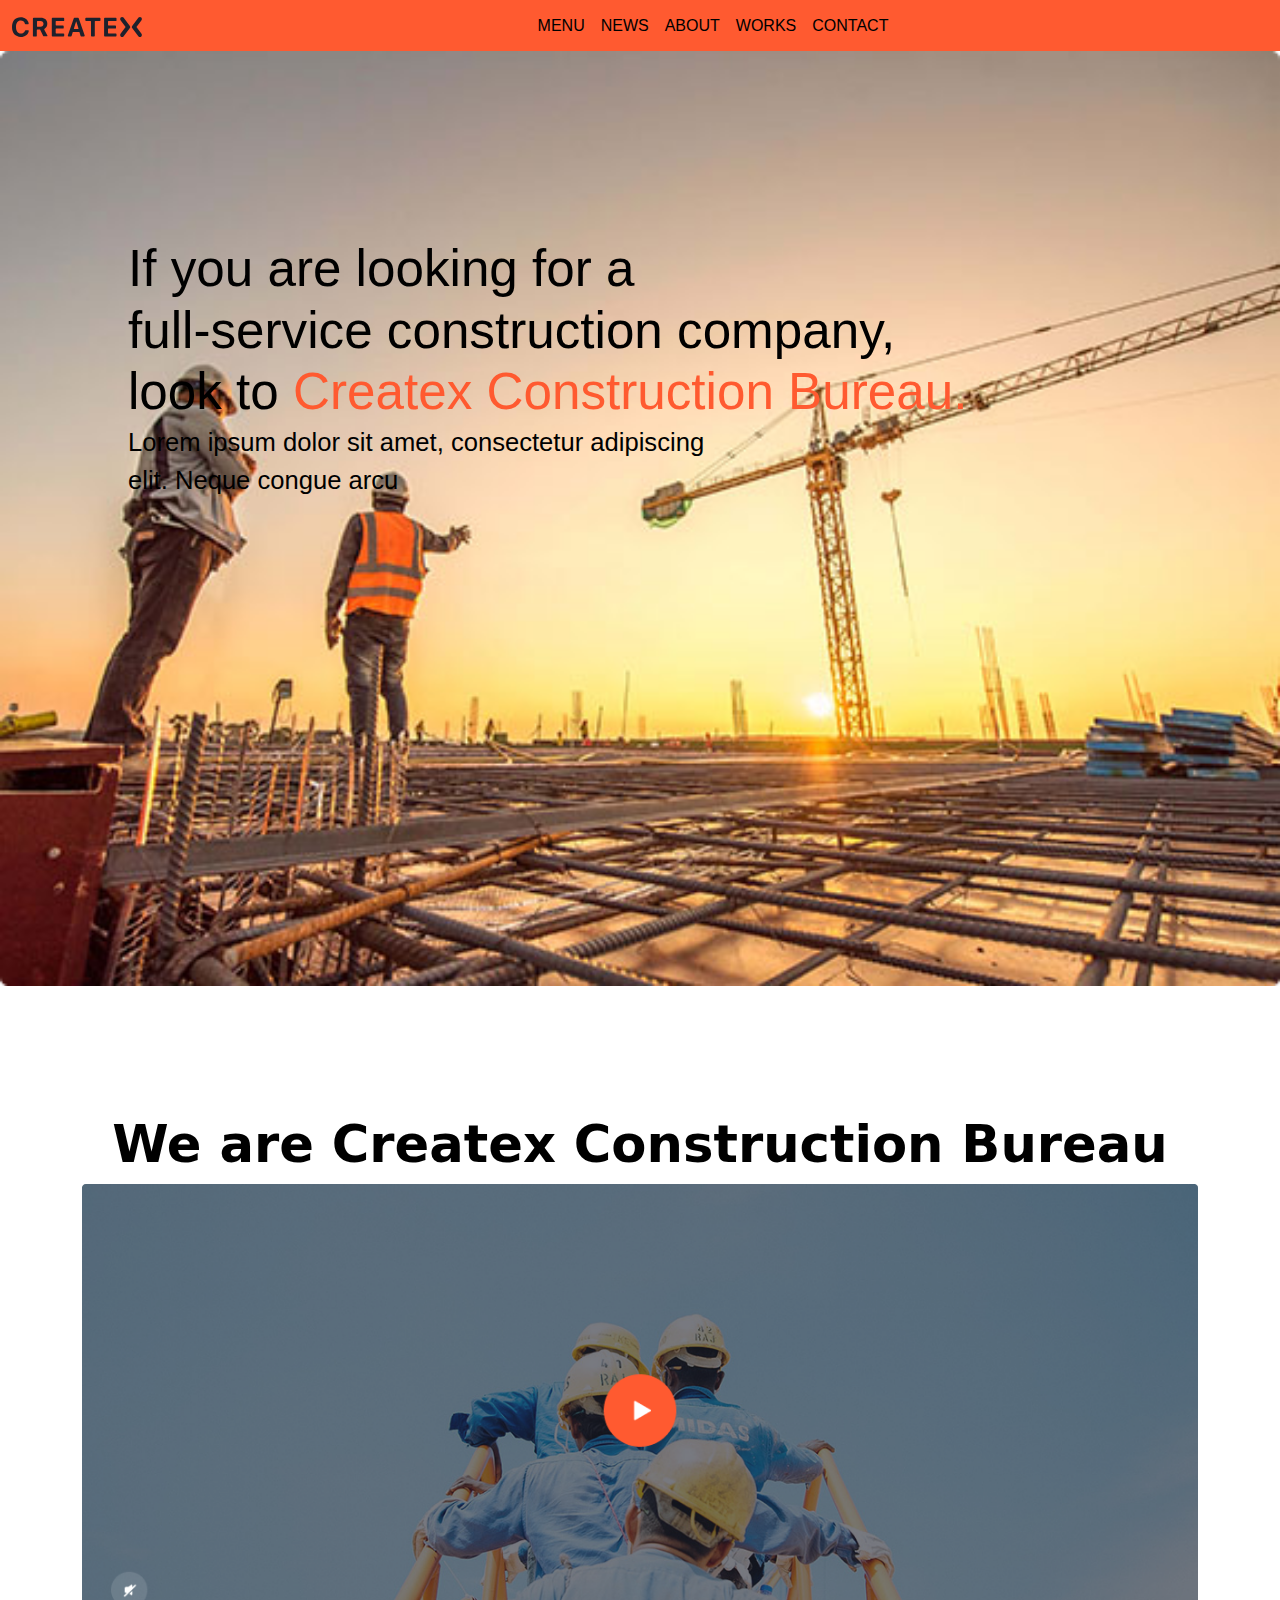
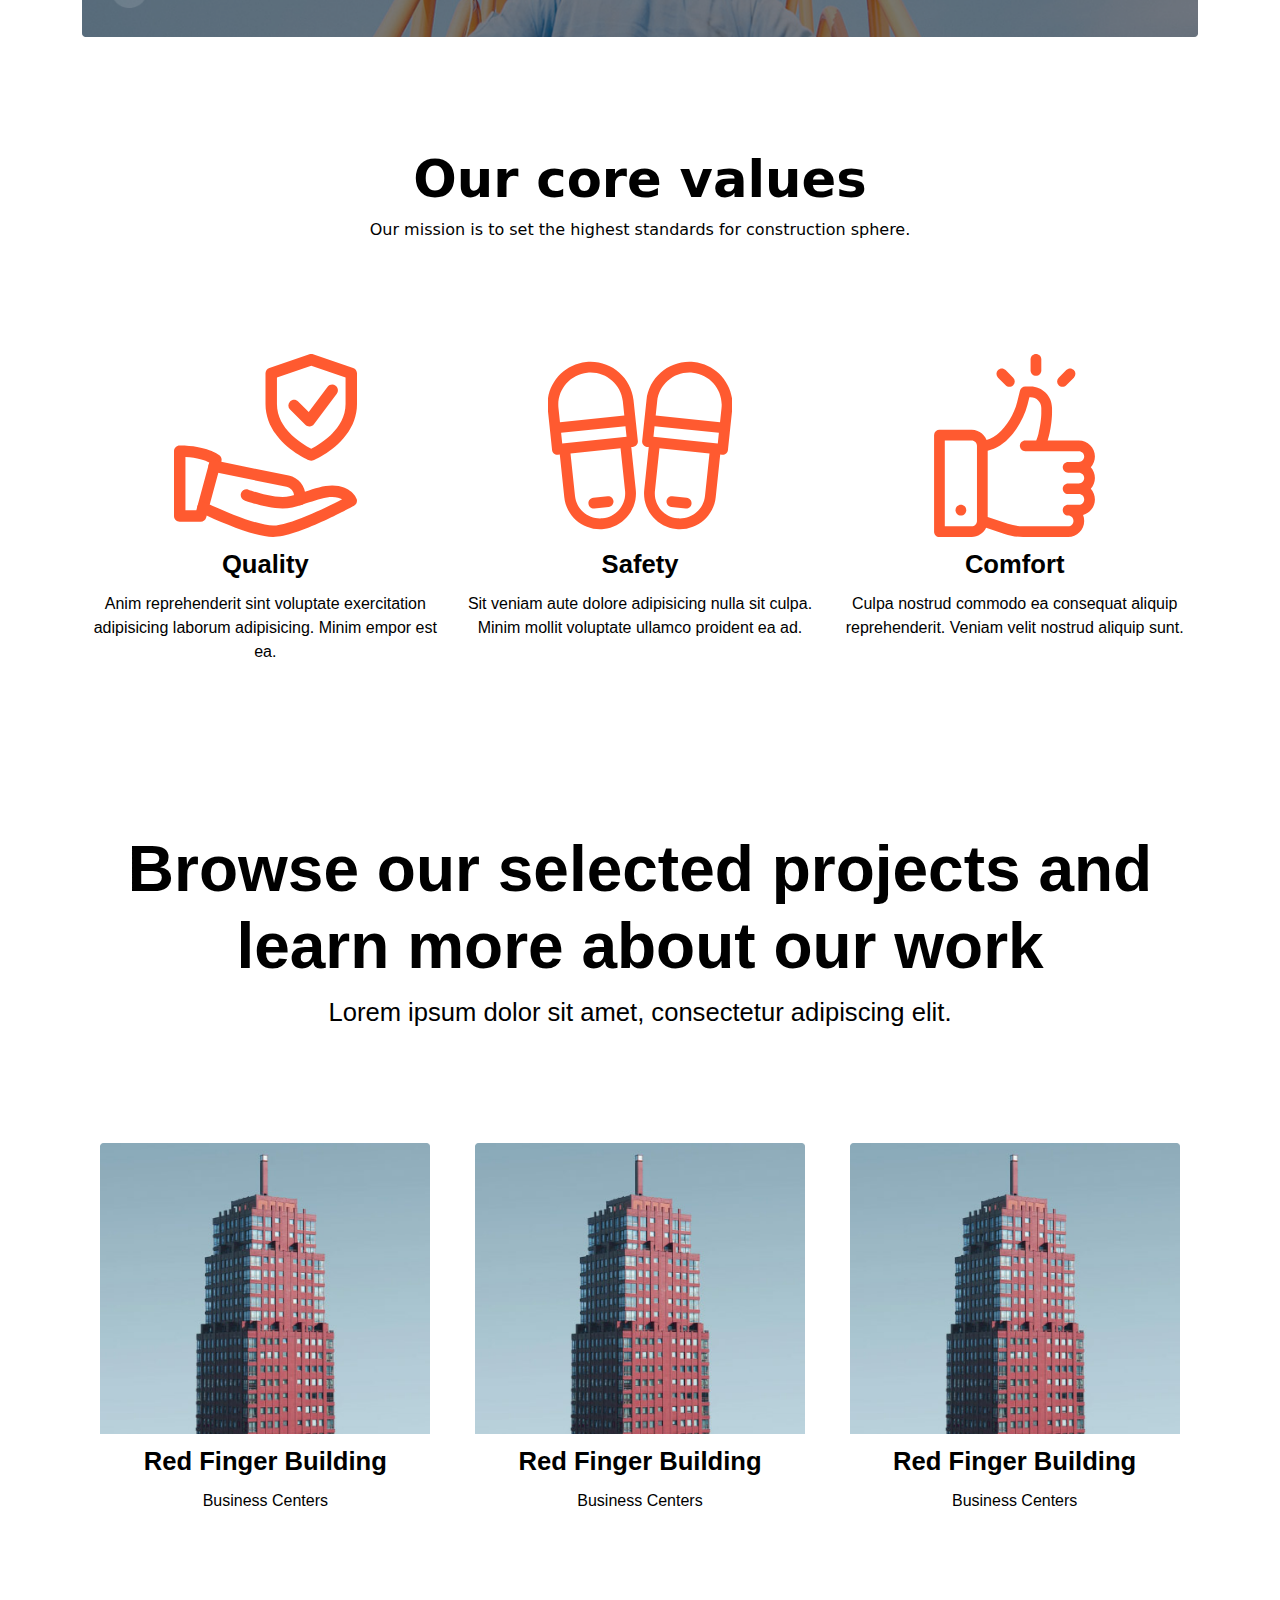
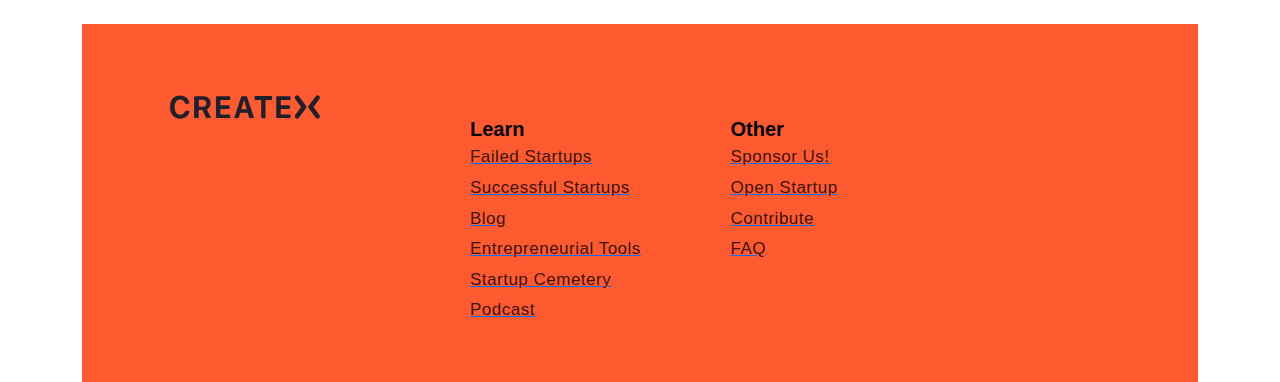
<file: index.html>
<!DOCTYPE html>
<html lang="en">
<head>
    <meta charset="UTF-8">
    <meta name="viewport" content="width=device-width, initial-scale=1.0">
    <title>Document</title>
    <link rel="stylesheet" href="assets/css/main.css">
    <link rel="stylesheet" href="https://cdn.jsdelivr.net/npm/bootstrap@5.3.3/dist/css/bootstrap.min.css">
    <link rel="preconnect" href="https://fonts.googleapis.com">
<link rel="preconnect" href="https://fonts.gstatic.com" crossorigin>
<link href="https://fonts.googleapis.com/css2?family=Ubuntu:ital,wght@0,300;0,400;0,500;0,700;1,300;1,400;1,500;1,700&display=swap" rel="stylesheet">
</head>
<body class="body">
    
    <header class="header" >

      <nav class="navbar navbar-expand-lg text-black" style="background-color: #FF5A30;" data-bs-theme="light">
        <div class="container-fluid">
            <a class="navbar-brand" href="index.html"><img src="img/logo2.svg" alt="" width="100%"></a>
            <button class="navbar-toggler" type="button" data-bs-toggle="collapse" data-bs-target="#navbarText" aria-controls="navbarText" aria-expanded="false" aria-label="Переключатель навигации">
                <span class="navbar-toggler-icon"></span>
            </button>
            <div class="collapse navbar-collapse" id="navbarText">
                <ul class="navbar-nav mx-auto mb-2 mb-lg-0"> <!-- Используйте mx-auto для центрирования -->
                    <li class="nav-item">
                        <a class="nav-link" href="menu.html">MENU</a>
                    </li>
                    <li class="nav-item">
                      <a class="nav-link" href="blog.html">NEWS</a>
                    </li>
                    <li class="nav-item">
                        <a class="nav-link" href="about.html">ABOUT</a>
                    </li>
                    <li class="nav-item">
                        <a class="nav-link" href="portfolio.html">WORKS</a>
                    </li>
                  
                    <li class="nav-item">
                      <a class="nav-link" href="contact.html">CONTACT</a>
                  </li>
                </ul>
            </div>
        </div>
    </nav>
    



    <section class="hero">
      <img src="img/img1.png" alt="New Menu" width="100%">
      <div class="hero-text">
          <h1 class="t-1"> If you are looking for a <br>full-service construction company, <br> look to <span style="color: #FF5A30;">Createx Construction Bureau.</span></h1>
          <p class="t-2">
            Lorem ipsum dolor sit amet, consectetur adipiscing <br> elit. Neque congue arcu
        </p>
      </div>
  </section>



 
            <div>
              <h1 class="ti-1"><b>We are Createx Construction Bureau </b></h1>
            </div>

<div class="container-lg !direction !spacing">
  <div>
    <img class="iii-1" src="img/vi-1.png" alt="">
  </div>
</div>
   <div class="container-xl !direction !spacing">
  
    <h1 class="ti-1"><b>Our core values</b></h1>
   <p class="ti-2">Our mission is to set the highest standards for construction sphere.</p>


<div>
  <div class="parent">
    <div class="div1"><img src="img/fo-1.svg" alt="" width="50%"></div>
    <div class="div2"><img src="img/fo-2.svg" alt="" width="50%"></div>
    <div class="div3"><img src="img/fo-3.svg" alt="" width="50%"></div>
    <div class="div4 t-6" ><b> Quality</b></div>
    <div class="div5 t-7"><b>Safety</b></div>
    <div class="div6 t-8"><b>Comfort</b></div>
    <div class="div7 t-9">Anim reprehenderit sint voluptate exercitation adipisicing laborum adipisicing. Minim empor est ea.</div>
    <div class="div8 t-10">Sit veniam aute dolore adipisicing nulla sit culpa. Minim mollit voluptate ullamco proident ea ad.</div>
    <div class="div9 t-11">Culpa nostrud commodo ea consequat aliquip reprehenderit. Veniam velit nostrud aliquip sunt.</div>
</div>
    
</div>

<div>
  <h1 class="t-12"><b>Browse our selected projects 
    and learn more about our work</b></h1>
</div>
<div>
  <p class="t-13">Lorem ipsum dolor sit amet, consectetur adipiscing elit. </p>
</div>
<div class="parent">
  <div class="div1"><img src="img/image.png" alt="" width="90%"></div>
  <div class="div2"><img src="img/image.png" alt="" width="90%"></div>
  <div class="div3"><img src="img/image.png" alt="" width="90%"></div>
  <div class="div4 t-6" ><b>Red Finger Building </b></div>
    <div class="div5 t-7"><b>Red Finger Building</b></div>
    <div class="div6 t-8"><b>Red Finger Building</b></div>
    <div class="div7 t-9">Business Centers</div>
    <div class="div8 t-10">Business Centers</div>
    <div class="div9 t-11">Business Centers</div>
</div>




<footer class="foo">
  <div class="container-footer w-container">
    <div class="w-row">
      <div class="footer-column w-clearfix w-col w-col-4"><img src="img/logo2.svg" alt="" width="50%">
        
      </div>
      <div class="footer-column w-col w-col-8 baba">
        <div class="w-row">
          <div class="w-col w-col-8">
            <div class="w-row">
              <div class="w-col w-col-7 w-col-small-6 w-col-tiny-7">
                <h3 class="footer-titles">Learn</h3>
                <p class="footer-links"><a href="" target="_blank"><span class="footer-link">Failed Startups<br></span></a><a href=""><span class="footer-link">Successful Startups<br></span></a><a href=""><span class="footer-link">Blog</span></a><span><br></span><a href=""><span class="footer-link">Entrepreneurial Tools<br></span></a><a href=""><span class="footer-link">Startup Cemetery<br></span></a><a href=""><span class="footer-link">Podcast</span></a><strong><br></strong></p>
              </div>
              <div class="w-col w-col-5 w-col-small-6 w-col-tiny-5">
                <h3 class="footer-titles">Other</h3>
                <p class="footer-links"><a href=""><span class="footer-link">Sponsor Us!<br></span></a><a href=""><span class="footer-link">Open Startup<br></span></a><a href=""><span class="footer-link"></span></a><a href=""><span class="footer-link">Contribute<br></span></a><a href=""><span class="footer-link">FAQ</span></a><strong><br></strong></p>
              </div>
            </div>
          </div>
          
           
        </div>
      </div>
    </div>
  </div>
  </footer>
  




    <script src="	https://cdn.jsdelivr.net/npm/bootstrap@5.3.3/dist/js/bootstrap.bundle.min.js"> </script>
    <script src="assets/js/main.js"></script>
</body>
</html>
</file>
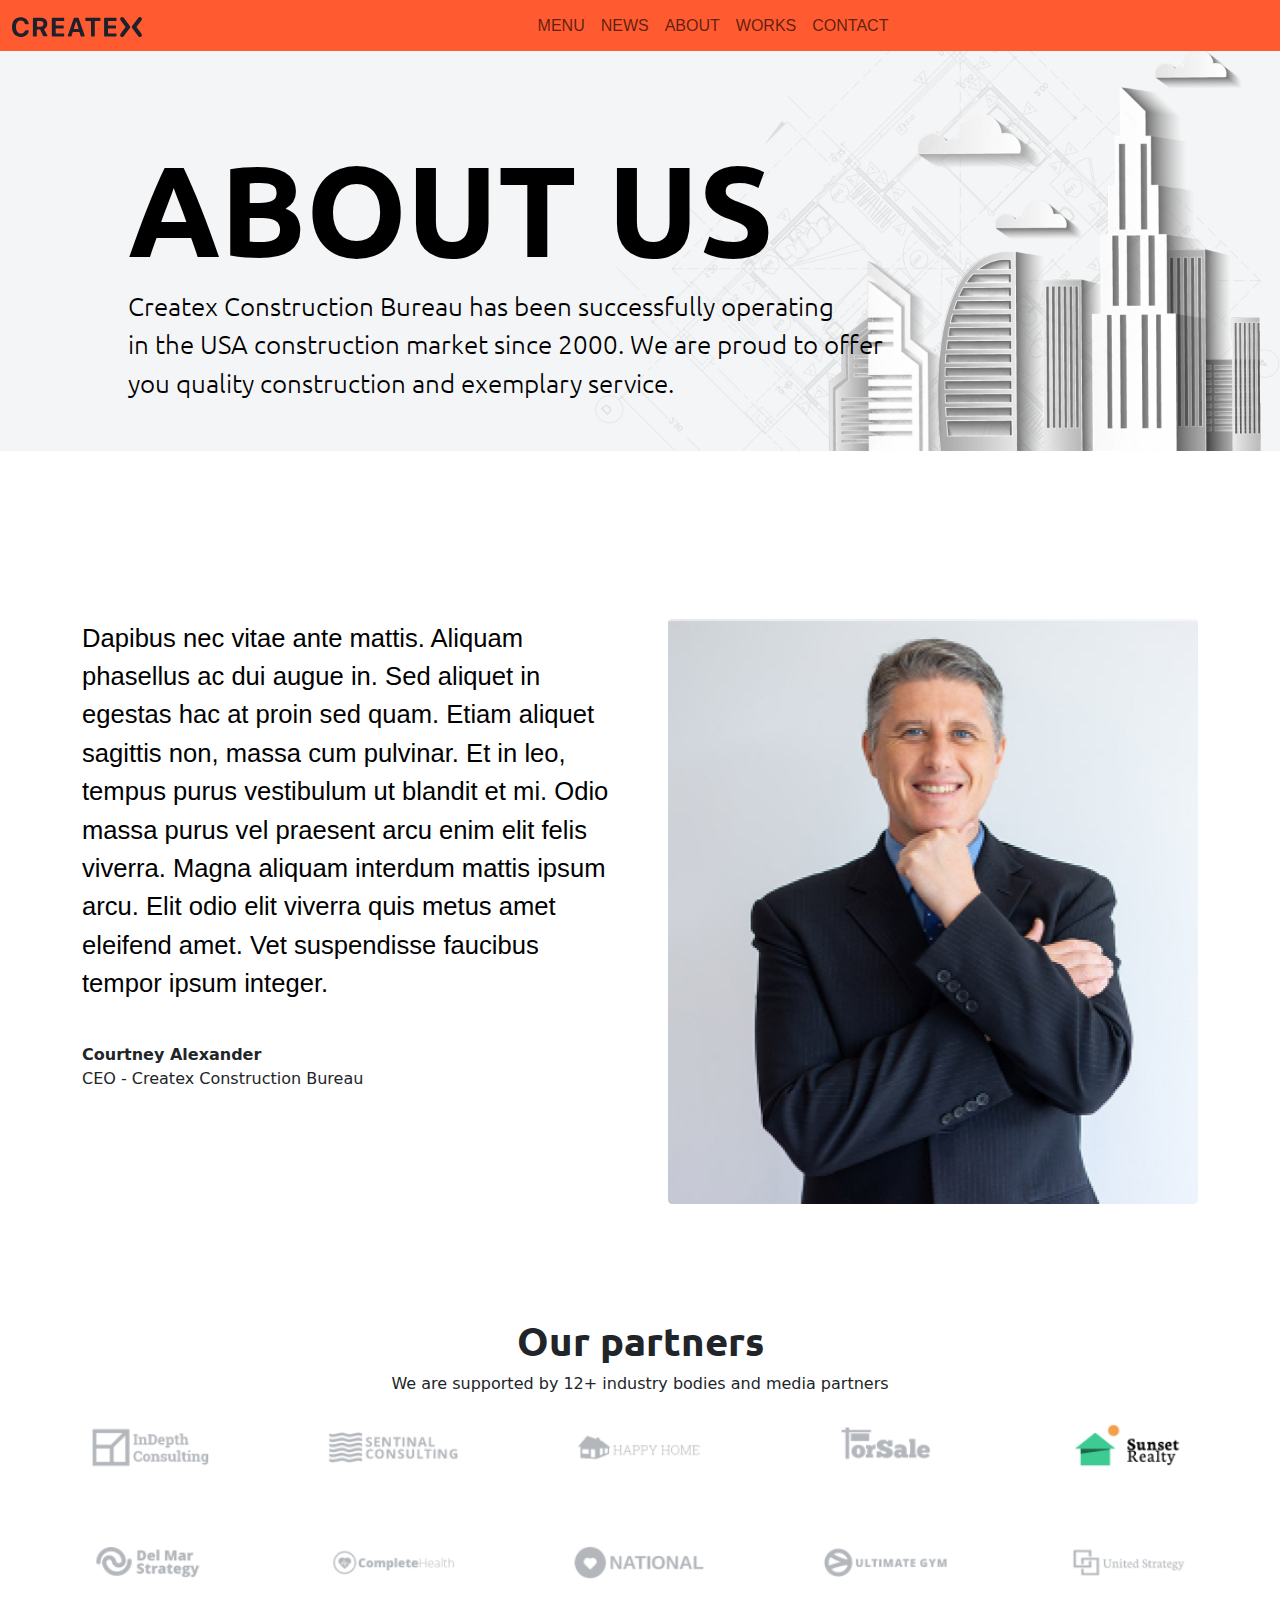
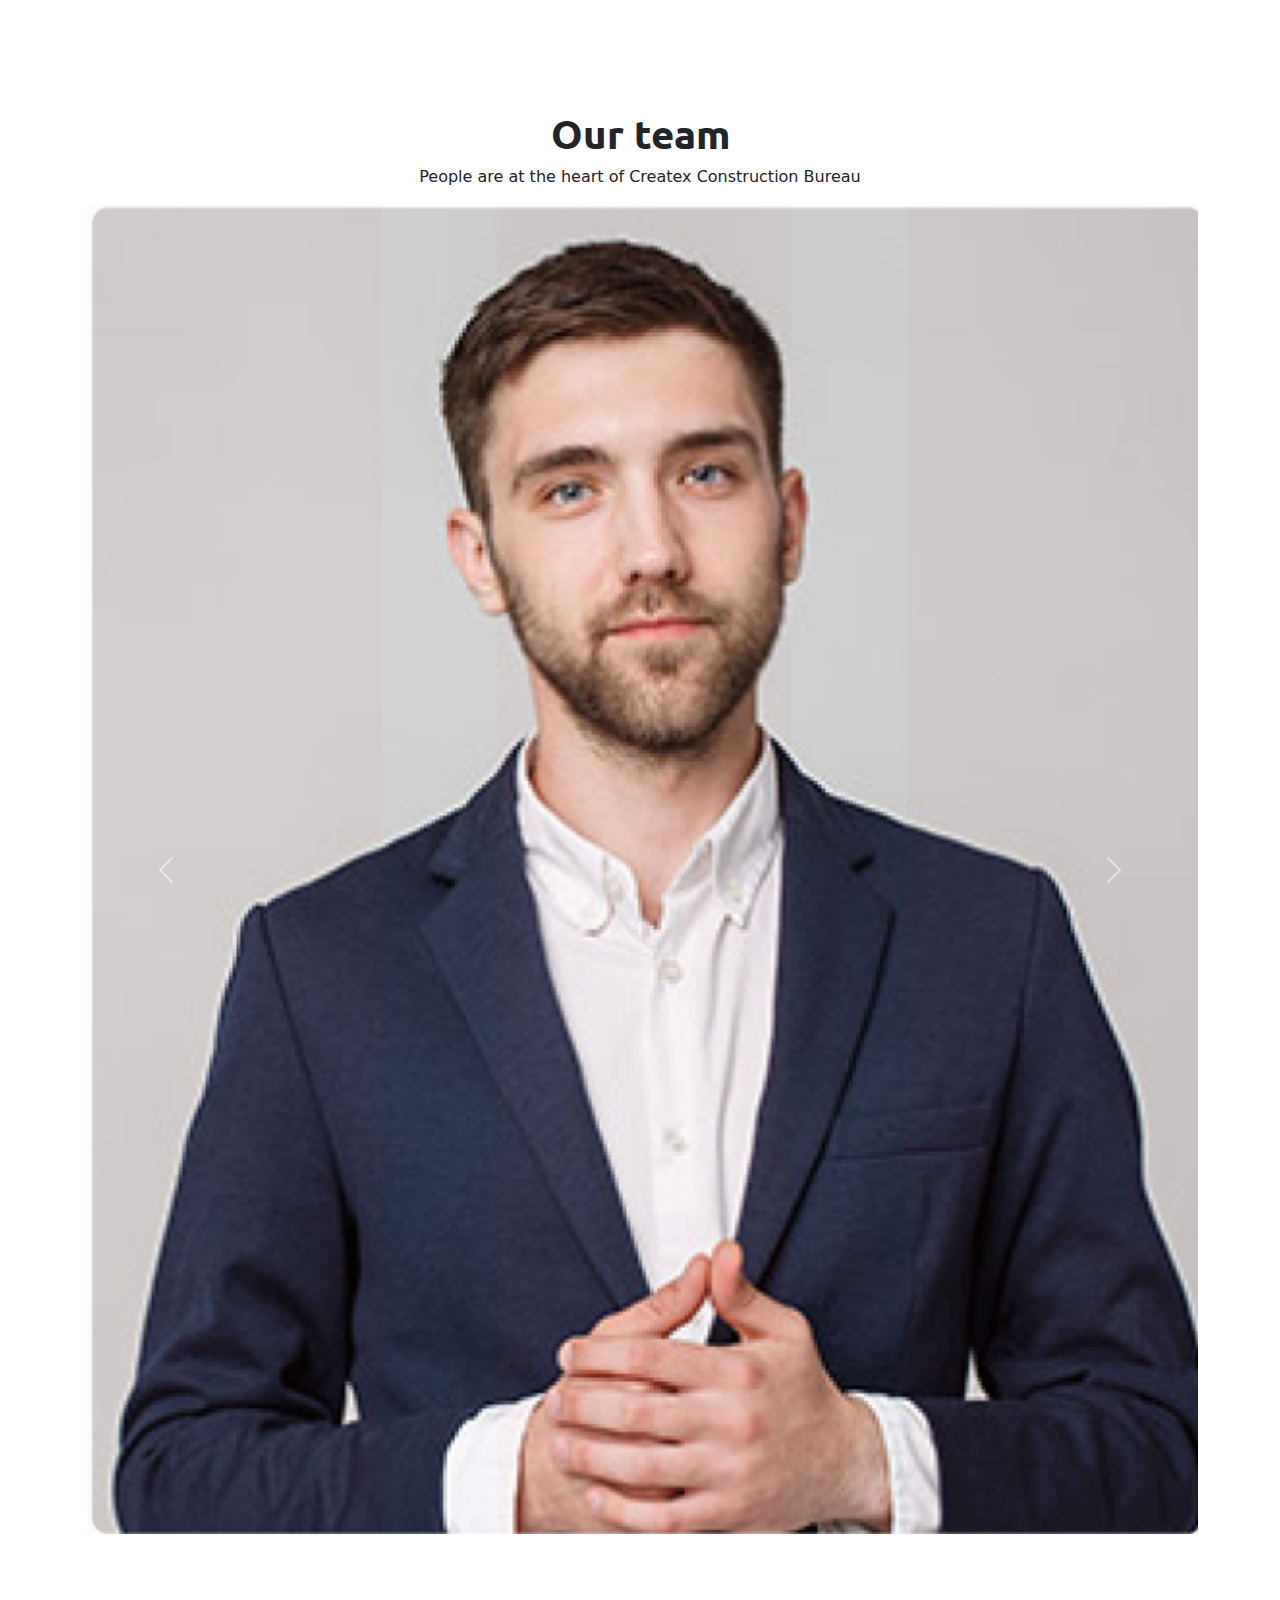
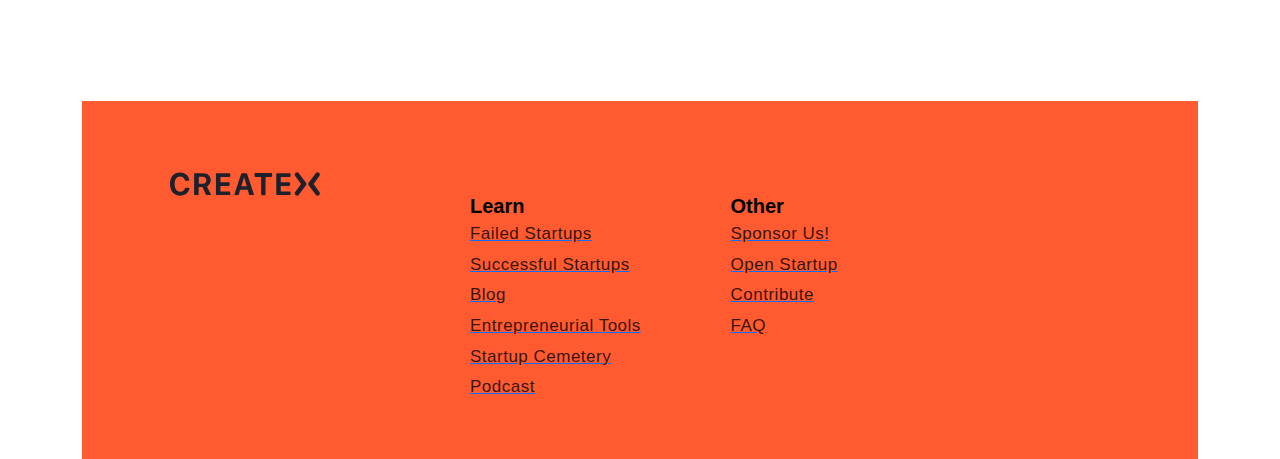
<file: about.html>
<!DOCTYPE html>
<html lang="en">
<head>
    <meta charset="UTF-8">
    <meta name="viewport" content="width=device-width, initial-scale=1.0">
    <title>Document</title>

    <link rel="stylesheet" href="assets/css/about.css">
    <link rel="stylesheet" href="https://cdn.jsdelivr.net/npm/bootstrap@5.3.3/dist/css/bootstrap.min.css">
    <link rel="preconnect" href="https://fonts.googleapis.com">
<link rel="preconnect" href="https://fonts.gstatic.com" crossorigin>

<link rel="preconnect" href="https://fonts.gstatic.com" crossorigin>
<link href="https://fonts.googleapis.com/css2?family=Ubuntu:ital,wght@0,300;0,400;0,500;0,700;1,300;1,400;1,500;1,700&display=swap" rel="stylesheet">

</head>
<body>
    <body class="body">
        <header class="header" >
    
          <nav class="navbar navbar-expand-lg text-black" style="background-color: #FF5A30;" data-bs-theme="light">
            <div class="container-fluid">
                <a class="navbar-brand" href="index.html"><img src="img/logo2.svg" alt="" width="100%"></a>
                <button class="navbar-toggler" type="button" data-bs-toggle="collapse" data-bs-target="#navbarText" aria-controls="navbarText" aria-expanded="false" aria-label="Переключатель навигации">
                    <span class="navbar-toggler-icon"></span>
                </button>
                <div class="collapse navbar-collapse" id="navbarText">
                    <ul class="navbar-nav mx-auto mb-2 mb-lg-0"> <!-- Используйте mx-auto для центрирования -->
                        <li class="nav-item">
                            <a class="nav-link" href="menu.html">MENU</a>
                        </li>
                        <li class="nav-item">
                          <a class="nav-link" href="blog.html">NEWS</a>
                        </li>
                        <li class="nav-item">
                            <a class="nav-link" href="about.html">ABOUT</a>
                        </li>
                        <li class="nav-item">
                            <a class="nav-link" href="portfolio.html">WORKS</a>
                        </li>
                      
                        <li class="nav-item">
                          <a class="nav-link" href="contact.html">CONTACT</a>
                      </li>
                    </ul>
                </div>
            </div>
        </nav>
        </header>
     




        <section class="hero">
            <img src="img/img18.png" alt="New Menu" width="100%">
            <div class="hero-text">
                <h1> <b>ABOUT US</b></h1>
                <p>Createx Construction Bureau has been successfully operating <br> in the USA construction market since 2000. We are proud to offer <br> you quality construction and exemplary service.</p>
            </div>
    </section>
    

<div class="container-lg !direction !spacing">
    <div class="parent">
        <div class="div1">
          
            
            <p class="t-2">Dapibus nec vitae ante mattis. Aliquam phasellus ac dui augue in. Sed aliquet in egestas hac at proin sed quam. Etiam aliquet sagittis non, massa cum pulvinar. Et in leo, tempus purus vestibulum ut blandit et mi. Odio massa purus vel praesent arcu enim elit felis viverra.

Magna aliquam interdum mattis ipsum arcu. Elit odio elit viverra quis metus amet eleifend amet. Vet suspendisse faucibus tempor ipsum integer.  </p>
<br><p> <b>Courtney Alexander</b> <br>
  CEO - Createx Construction Bureau </p>

  
        </div>
        <div class="div2"><img src="img/img19.png" alt="" width="100%">
         
            
          </div>
    
    </div>
    
</div>
   
<div class="container-lg !direction !spacing">
  <h1 class="te-1">Our partners</h1>
  <p style="text-align: center;">We are supported by 12+ industry bodies and media partners</p>
  <img src="img/img-1.png" alt="" width="100%">

</div>
  
<div class="container-lg !direction !spacing">
  <div ><h1 class="te-2">Our team</h1>
  <p style="text-align: center;">People are at the heart of Createx Construction Bureau  </p></div>


<div id="carouselExample" class="carousel slide">
    <div class="carousel-inner">
      <div class="carousel-item active">
        <img src="img/img-2.png" class="d-block w-100" alt="...">
      </div>
      <div class="carousel-item">
        <img src="img/img-3.png" class="d-block w-100" alt="...">
      </div>
      <div class="carousel-item">
        <img src="img/img-4.png" class="d-block w-100" alt="...">
      </div>
    </div>
    <button class="carousel-control-prev" type="button" data-bs-target="#carouselExample" data-bs-slide="prev">
      <span class="carousel-control-prev-icon" aria-hidden="true"></span>
      <span class="visually-hidden">Предыдущий</span>
    </button>
    <button class="carousel-control-next" type="button" data-bs-target="#carouselExample" data-bs-slide="next">
      <span class="carousel-control-next-icon" aria-hidden="true"></span>
      <span class="visually-hidden">Следующий</span>
    </button>
  </div>
        



<footer class="foo">
    <div class="container-footer w-container">
      <div class="w-row">
        <div class="footer-column w-clearfix w-col w-col-4"><img src="img/logo2.svg" alt="" width="50%">
          
        </div>
        <div class="footer-column w-col w-col-8 baba">
          <div class="w-row">
            <div class="w-col w-col-8">
              <div class="w-row">
                <div class="w-col w-col-7 w-col-small-6 w-col-tiny-7">
                  <h3 class="footer-titles">Learn</h3>
                  <p class="footer-links"><a href="" target="_blank"><span class="footer-link">Failed Startups<br></span></a><a href=""><span class="footer-link">Successful Startups<br></span></a><a href=""><span class="footer-link">Blog</span></a><span><br></span><a href=""><span class="footer-link">Entrepreneurial Tools<br></span></a><a href=""><span class="footer-link">Startup Cemetery<br></span></a><a href=""><span class="footer-link">Podcast</span></a><strong><br></strong></p>
                </div>
                <div class="w-col w-col-5 w-col-small-6 w-col-tiny-5">
                  <h3 class="footer-titles">Other</h3>
                  <p class="footer-links"><a href=""><span class="footer-link">Sponsor Us!<br></span></a><a href=""><span class="footer-link">Open Startup<br></span></a><a href=""><span class="footer-link"></span></a><a href=""><span class="footer-link">Contribute<br></span></a><a href=""><span class="footer-link">FAQ</span></a><strong><br></strong></p>
                </div>
              </div>
            </div>
            
             
          </div>
        </div>
      </div>
    </div>
    </footer>



    <script src=" https://cdn.jsdelivr.net/npm/bootstrap@5.3.3/dist/js/bootstrap.bundle.min.js"> </script>
    <script src="assets/js/main.js"></script>    
</body>
</html>
</file>
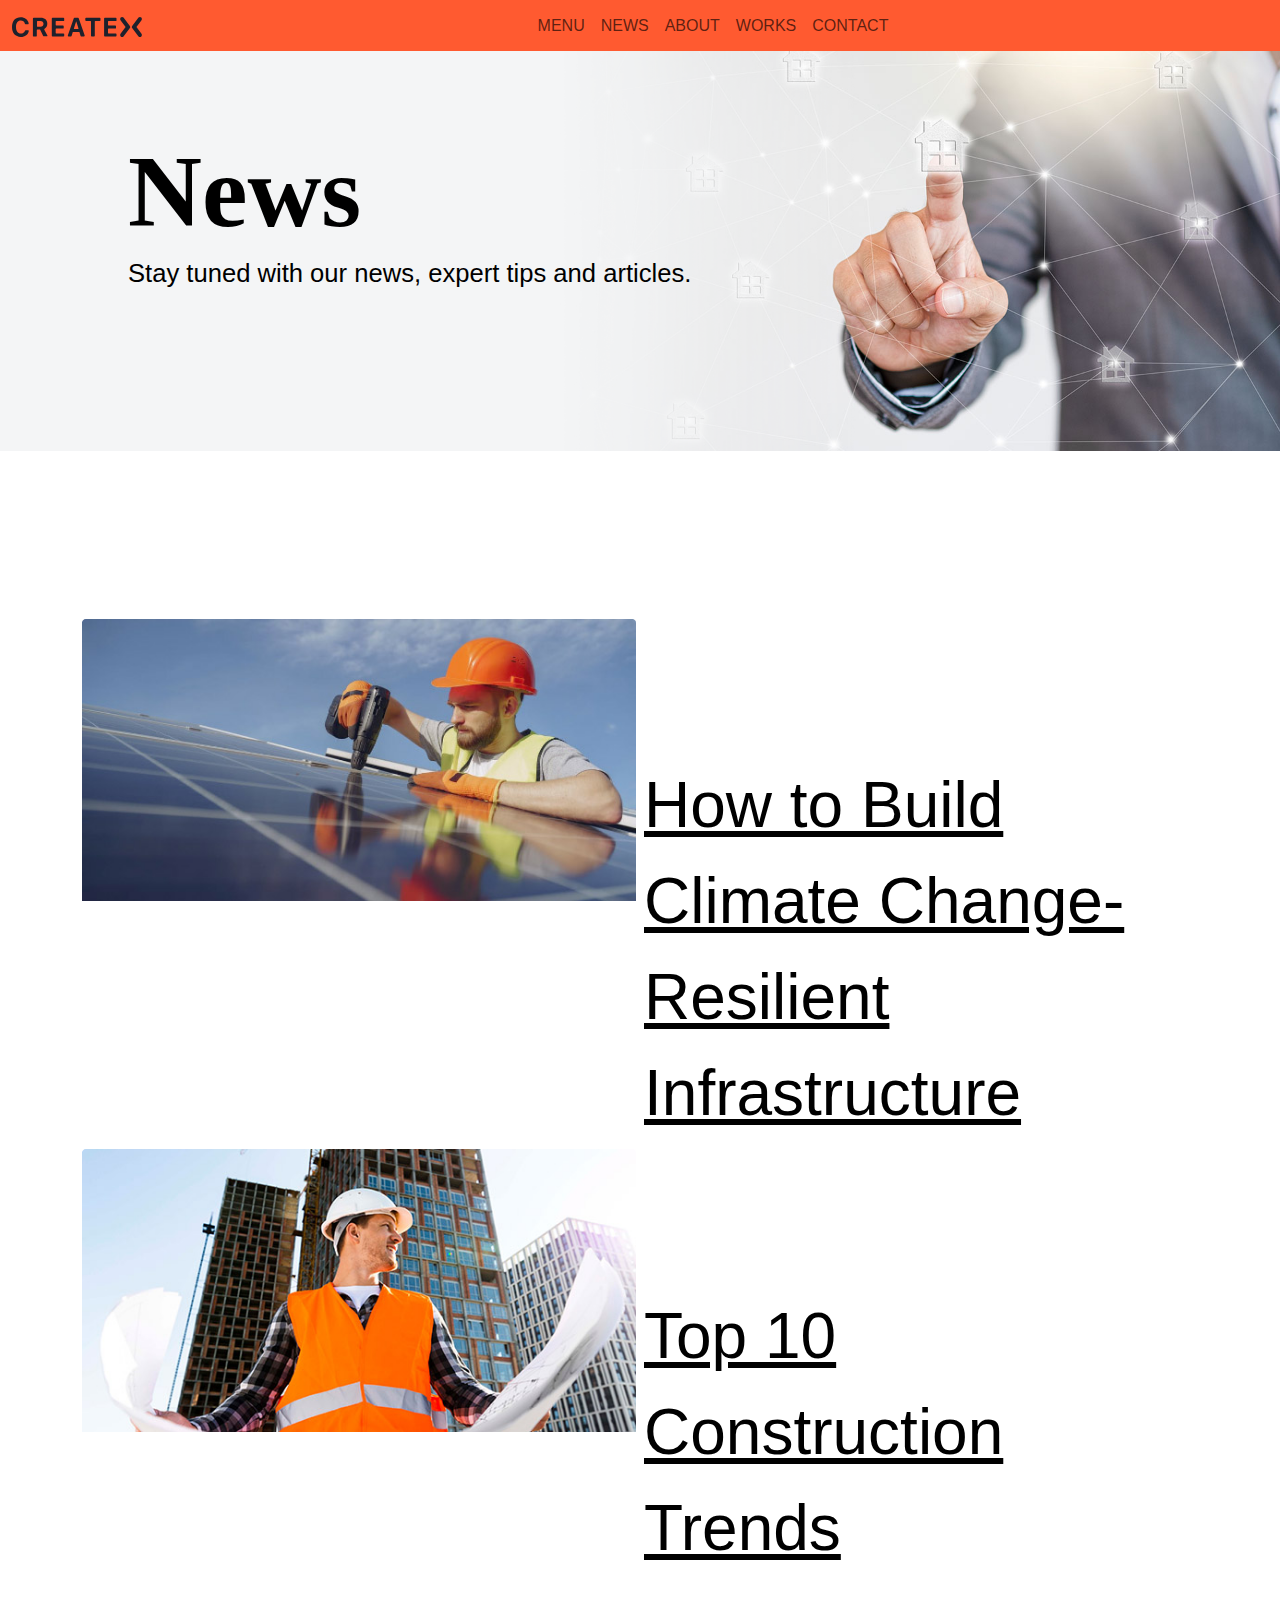
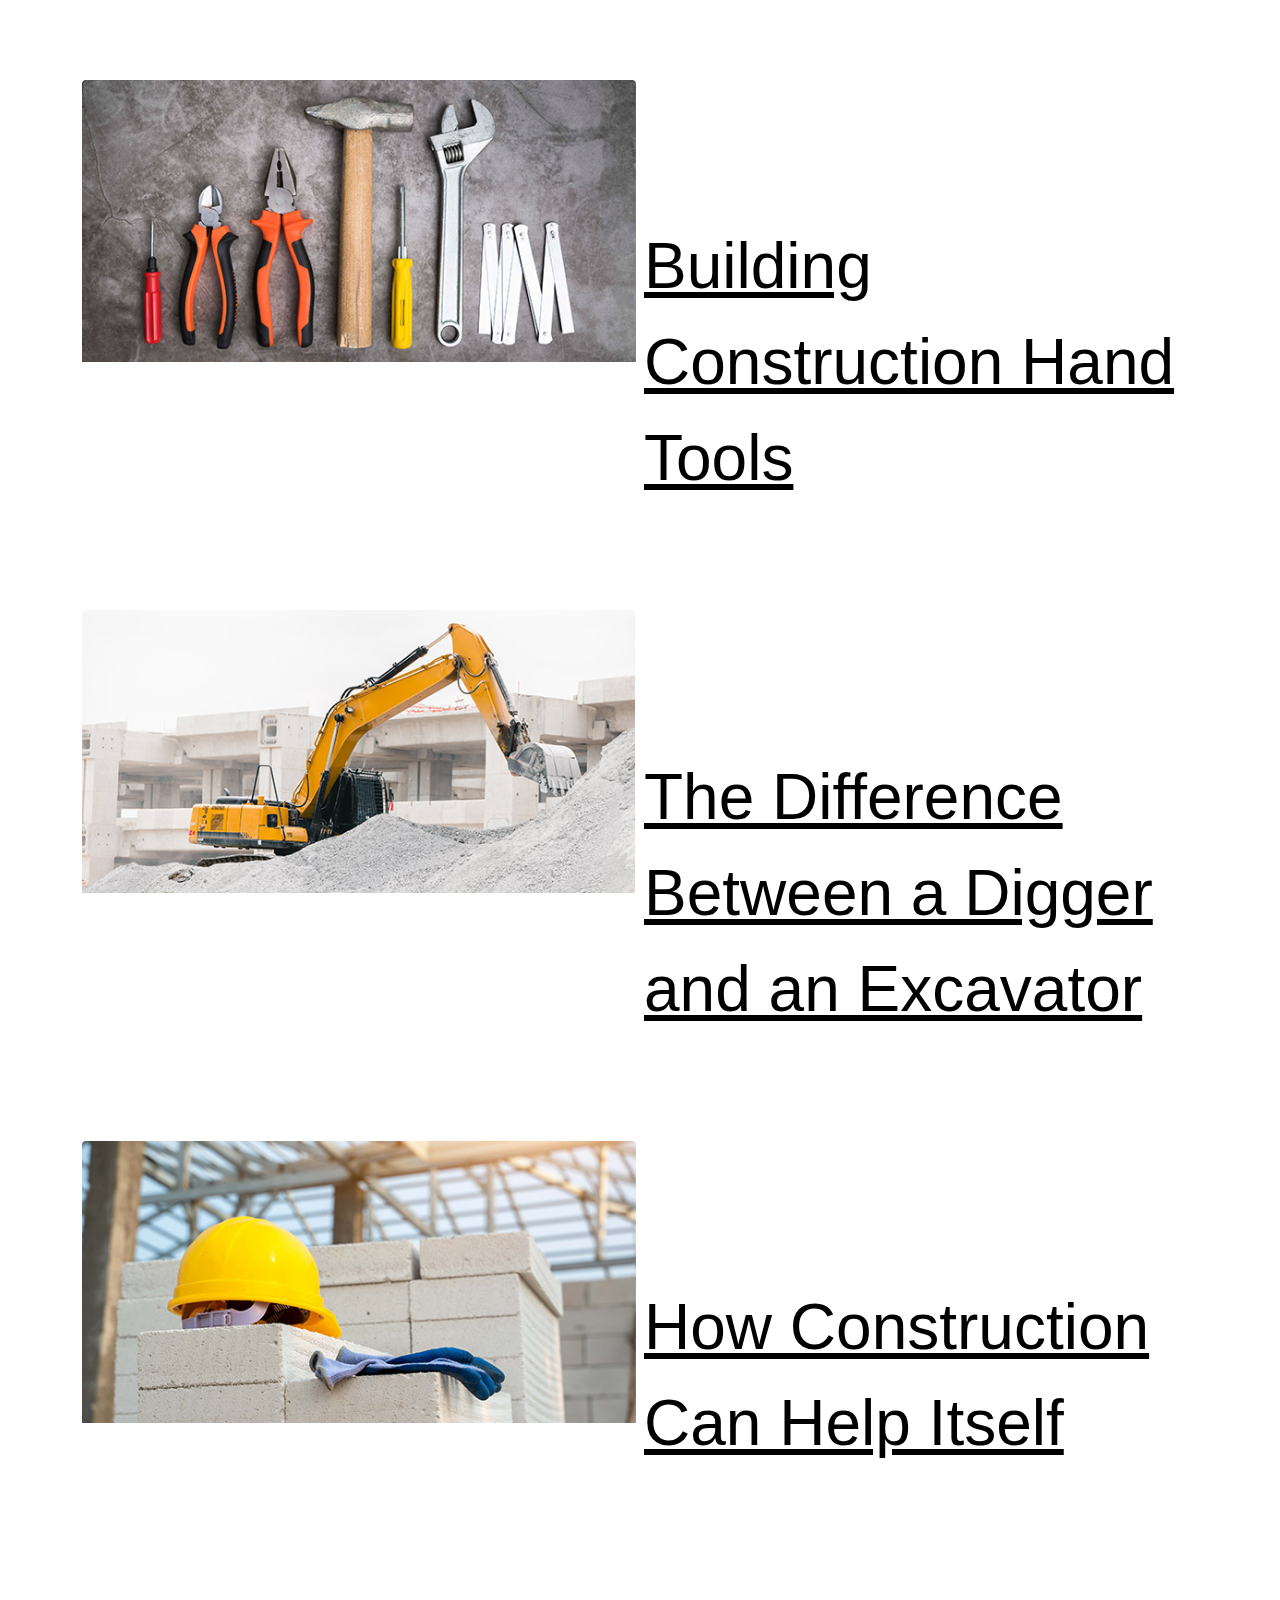
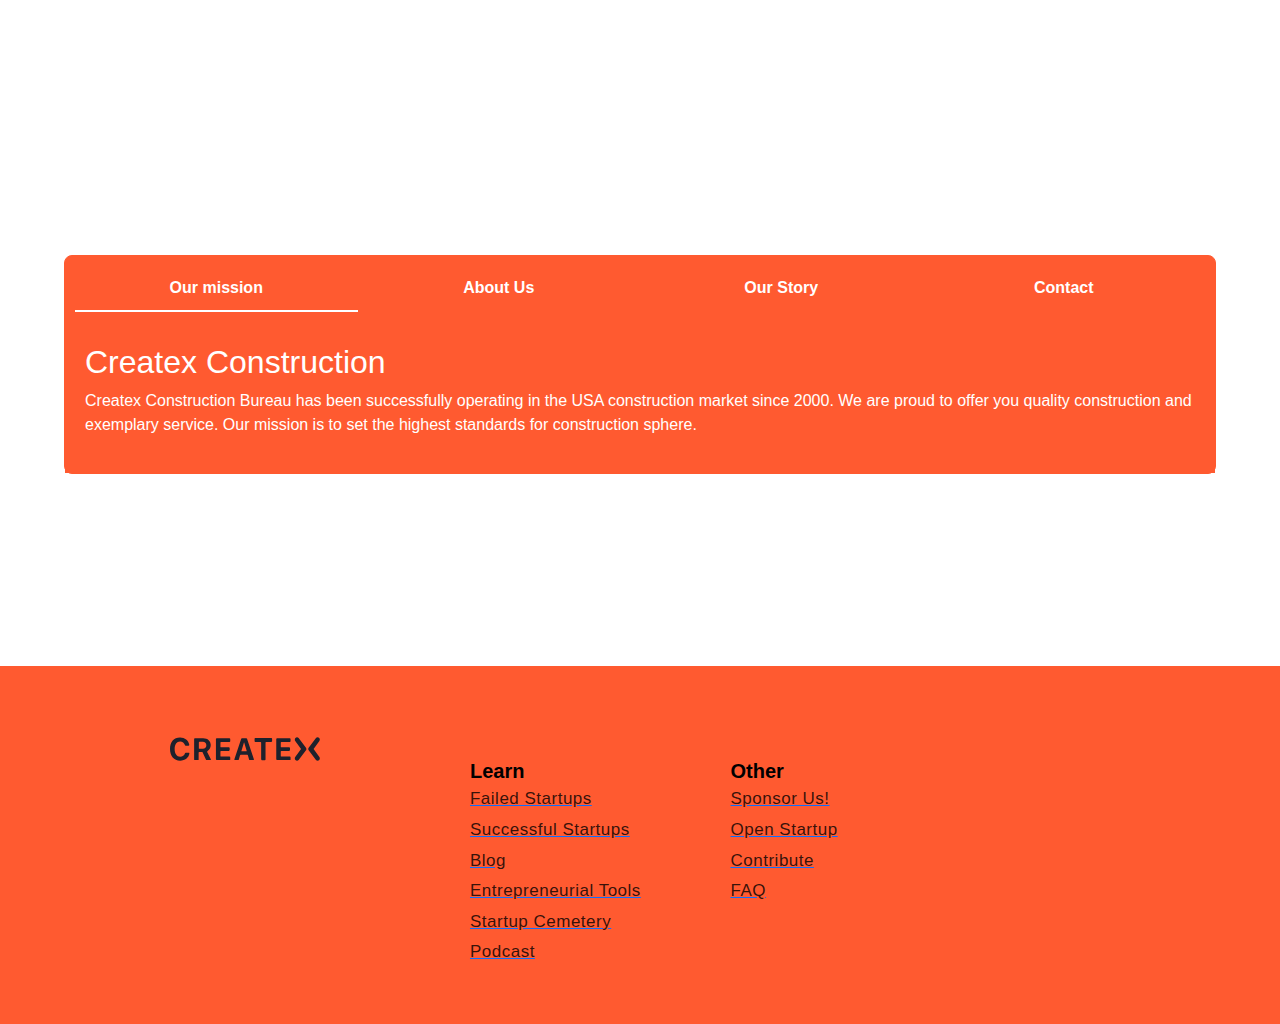
<file: blog.html>
<!DOCTYPE html>
<html lang="en">
<head>
    <meta charset="UTF-8">
    <meta name="viewport" content="width=device-width, initial-scale=1.0">
    <title>Document</title>
    <link rel="stylesheet" href="assets/css/blog.css">
    <link rel="stylesheet" href="https://cdn.jsdelivr.net/npm/bootstrap@5.3.3/dist/css/bootstrap.min.css">
    <link rel="preconnect" href="https://fonts.googleapis.com">
<link rel="preconnect" href="https://fonts.gstatic.com" crossorigin>
<link href="https://fonts.googleapis.com/css2?family=Ubuntu:ital,wght@0,300;0,400;0,500;0,700;1,300;1,400;1,500;1,700&display=swap" rel="stylesheet">
</head>
<body class="body" >
    <header class="header" >
    
      <nav class="navbar navbar-expand-lg text-black" style="background-color: #FF5A30;" data-bs-theme="light">
        <div class="container-fluid">
            <a class="navbar-brand" href="index.html"><img src="img/logo2.svg" alt="" width="100%"></a>
            <button class="navbar-toggler" type="button" data-bs-toggle="collapse" data-bs-target="#navbarText" aria-controls="navbarText" aria-expanded="false" aria-label="Переключатель навигации">
                <span class="navbar-toggler-icon"></span>
            </button>
            <div class="collapse navbar-collapse" id="navbarText">
                <ul class="navbar-nav mx-auto mb-2 mb-lg-0"> <!-- Используйте mx-auto для центрирования -->
                    <li class="nav-item">
                        <a class="nav-link" href="menu.html">MENU</a>
                    </li>
                    <li class="nav-item">
                      <a class="nav-link" href="blog.html">NEWS</a>
                    </li>
                    <li class="nav-item">
                        <a class="nav-link" href="about.html">ABOUT</a>
                    </li>
                    <li class="nav-item">
                        <a class="nav-link" href="portfolio.html">WORKS</a>
                    </li>
                  
                    <li class="nav-item">
                      <a class="nav-link" href="contact.html">CONTACT</a>
                  </li>
                </ul>
            </div>
        </div>
    </nav>
    </header>
 
    <section class="hero">
        <img src="img/img28.png" alt="New Menu" width="100%">
        <div class="hero-text">
            <h1><b>News</b></h1>
            <p>Stay tuned with our news, expert tips and articles.</p>
        </div>
</section>


<div class="container-lg !direction !spacing">
    <div class="parent">
        <div class="div1"><img src="img/img29.png" alt="" width="100%"></div>
        <div class="div2"><a  style="font-family: 'Rufina', sans-serif; font-size: 5vw; color: black"   href="">How to Build Climate Change-Resilient Infrastructure</a></div>
        <div class="div3"><img src="img/img30.png" alt="" width="100%"></div>
        <div class="div4"><a style="font-family: 'Rufina', sans-serif; font-size: 5vw; color: black" href="">Top 10 Construction Trends</a></div>
        <div class="div5"><img  src="img/img31.png" alt="" width="100%"></div>
        <div class="div6"><a style="font-family: 'Rufina', sans-serif; font-size: 5vw; color: black" href="">Building Construction Hand Tools</a></div>
        <div class="div7"><img src="img/img32.png" alt="" width="100%"></div>
        <div class="div8"><a style="font-family: 'Rufina', sans-serif; font-size: 5vw; color: black" href="">The Difference Between a Digger and an Excavator</a></div>
        <div class="div9"><img src="img/img33.png" alt="" width="100%"></div>
        <div class="div10"><a style="font-family: 'Rufina', sans-serif; font-size: 5vw; color: black" href="">How Construction Can Help Itself</a> </div>
    </div>
</div>
    
        










    <div class="tabs-container">
        <!-- Секции табов -->
        <div class="tabs">
            <div class="tab active" id="tab1">Our mission</div>
            <div class="tab" id="tab2">About Us</div>
            <div class="tab" id="tab3">Our Story</div>
            <div class="tab" id="tab4">Contact</div>
        </div>

        <!-- Контент табов -->
        <div class="tab-content active" id="content1">
            <h2>Createx Construction</h2>
            <p>Createx Construction Bureau has been successfully operating in the USA construction market since 2000. We are proud to offer you quality construction and exemplary service. Our mission is to set the highest standards for construction sphere.</p>
        </div>

        <div class="tab-content" id="content2">
            <h2>About Us</h2>
            <p>Createx Construction Bureau has been successfully operating in the USA construction market since 2000. We are proud to offer you quality construction and exemplary service. Our mission is to set the highest standards for construction sphere.</p>
        </div>

        <div class="tab-content" id="content3">
            <h2>Our Story</h2>
            <p>Lorem ipsum dolor sit amet consectetur adipisicing elit. Eaque qui perferendis eveniet eos adipisci rerum commodi animi tenetur nisi possimus?</p>
        </div>

        <div class="tab-content" id="content4">
            <h2>Contact Us</h2>
            <p>Give us a call, send us a note or visit our office. We can’t wait to hear from you!</p>
            <p>Email: hello@createx.com</p>
            <p>Phone: (405) 555-0128</p>
        </div>
    </div>




    <footer class="foo">
        <div class="container-footer w-container">
          <div class="w-row">
            <div class="footer-column w-clearfix w-col w-col-4"><img src="img/logo2.svg" alt="" width="50%">
              
            </div>
            <div class="footer-column w-col w-col-8 baba">
              <div class="w-row">
                <div class="w-col w-col-8">
                  <div class="w-row">
                    <div class="w-col w-col-7 w-col-small-6 w-col-tiny-7">
                      <h3 class="footer-titles">Learn</h3>
                      <p class="footer-links"><a href="" target="_blank"><span class="footer-link">Failed Startups<br></span></a><a href=""><span class="footer-link">Successful Startups<br></span></a><a href=""><span class="footer-link">Blog</span></a><span><br></span><a href=""><span class="footer-link">Entrepreneurial Tools<br></span></a><a href=""><span class="footer-link">Startup Cemetery<br></span></a><a href=""><span class="footer-link">Podcast</span></a><strong><br></strong></p>
                    </div>
                    <div class="w-col w-col-5 w-col-small-6 w-col-tiny-5">
                      <h3 class="footer-titles">Other</h3>
                      <p class="footer-links"><a href=""><span class="footer-link">Sponsor Us!<br></span></a><a href=""><span class="footer-link">Open Startup<br></span></a><a href=""><span class="footer-link"></span></a><a href=""><span class="footer-link">Contribute<br></span></a><a href=""><span class="footer-link">FAQ</span></a><strong><br></strong></p>
                    </div>
                  </div>
                </div>
                
                 
              </div>
            </div>
          </div>
        </div>
        </footer>

    <script>
        // Добавление функциональности для табов
        const tabs = document.querySelectorAll('.tab');
        const contents = document.querySelectorAll('.tab-content');

        tabs.forEach(tab => {
            tab.addEventListener('click', () => {
                // Удаляем активный класс с других вкладок и контента
                tabs.forEach(t => t.classList.remove('active'));
                contents.forEach(content => content.classList.remove('active'));

                // Добавляем активный класс на кликнутую вкладку и соответствующий контент
                tab.classList.add('active');
                document.getElementById('content' + tab.id.charAt(tab.id.length - 1)).classList.add('active');
            });
        });
    </script>



    <script src="	https://cdn.jsdelivr.net/npm/bootstrap@5.3.3/dist/js/bootstrap.bundle.min.js"> </script>
    <script src="assets/js/main.js"></script>    
</body>
</html>
</file>
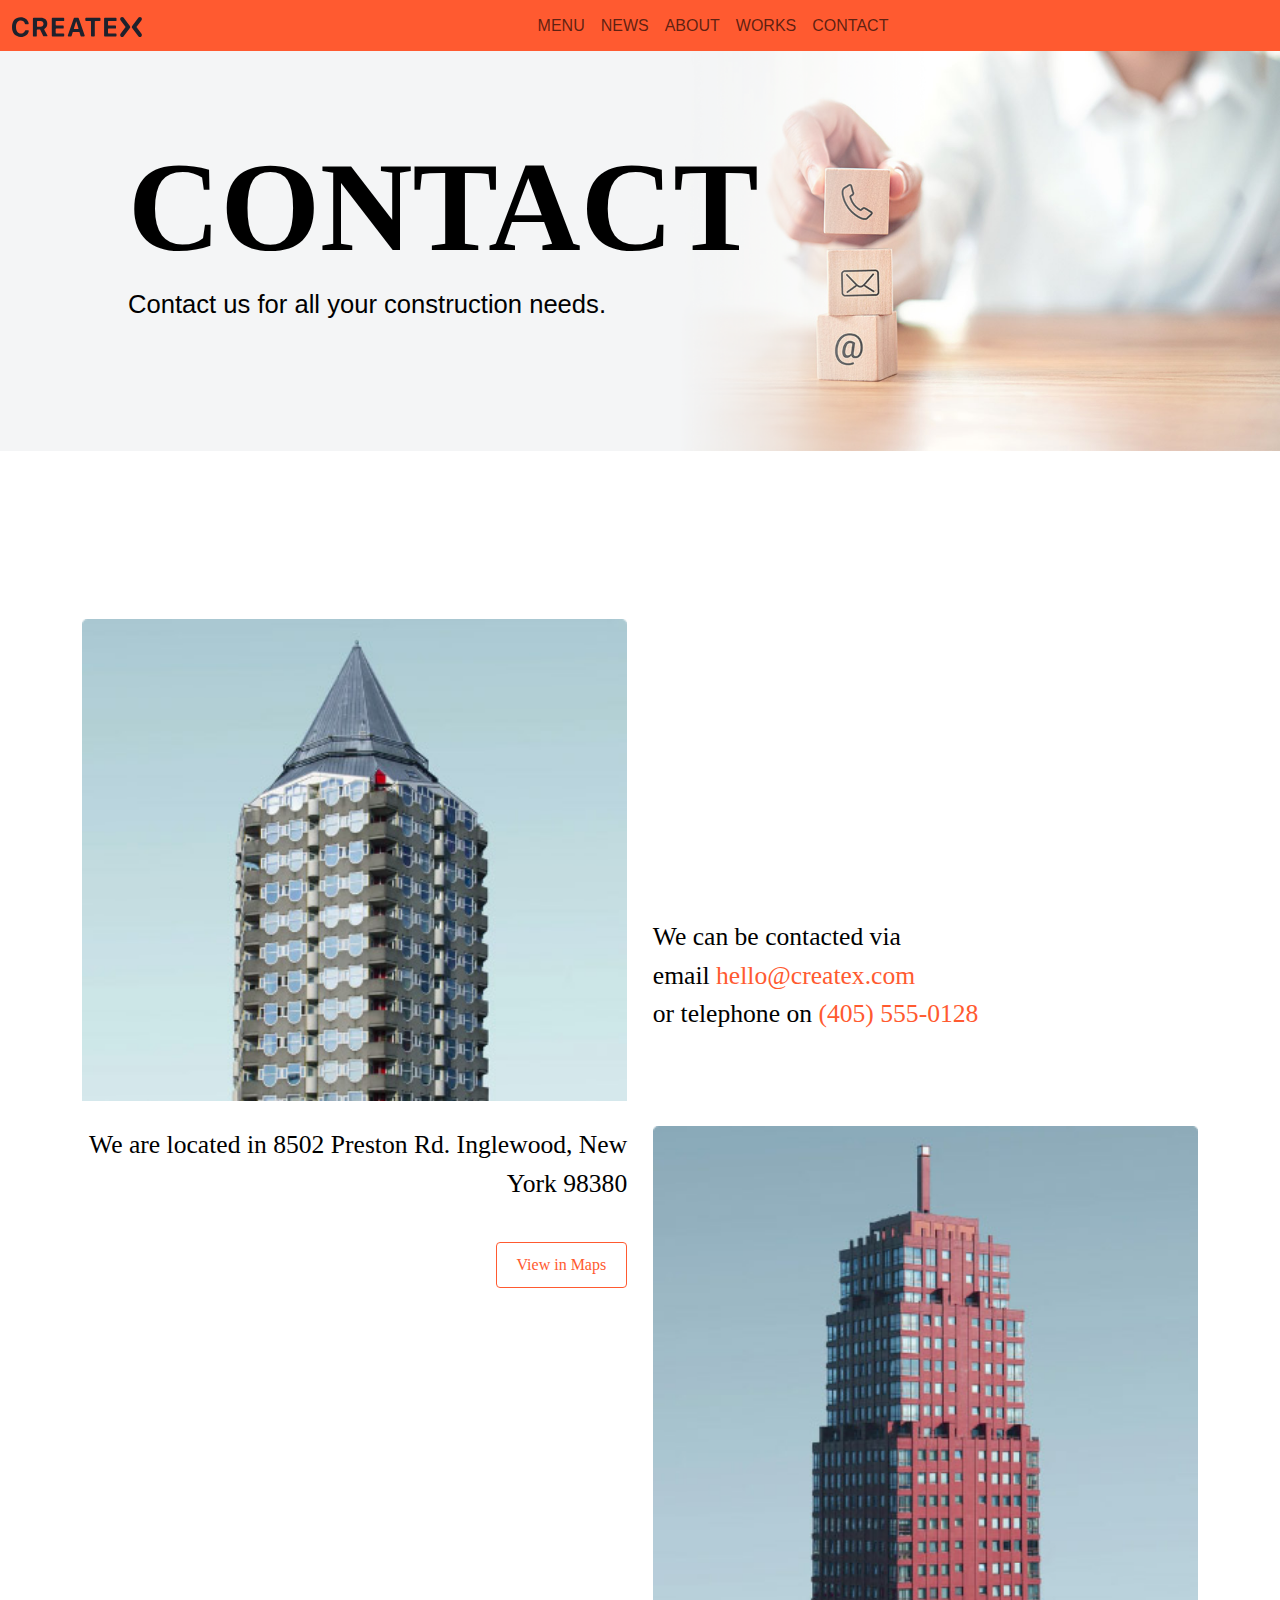
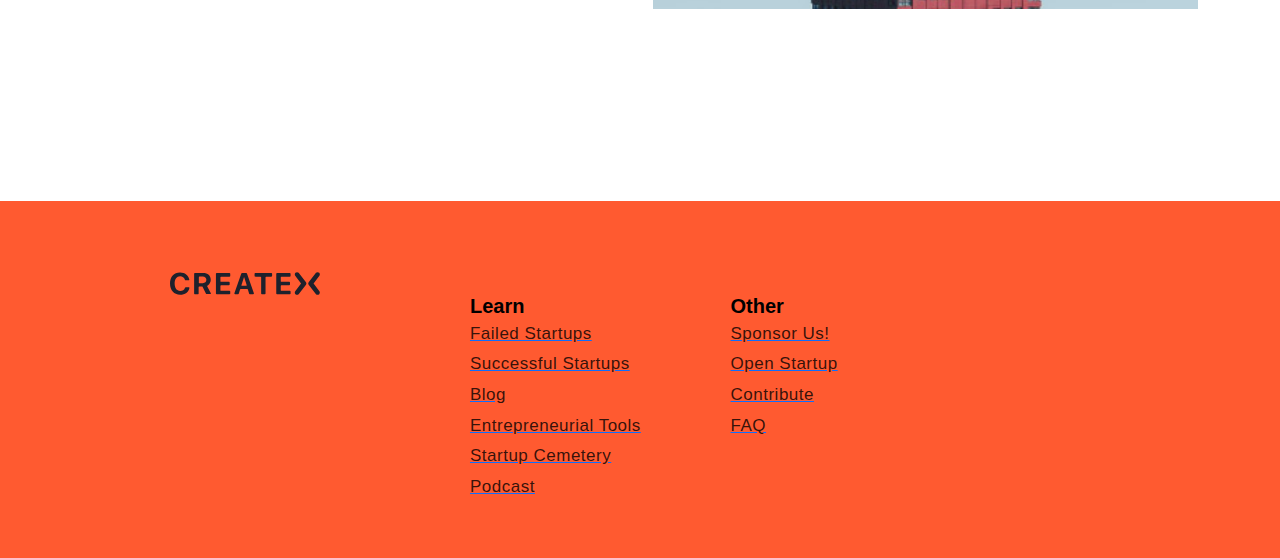
<file: contact.html>
<!DOCTYPE html>
<html lang="en">
<head>
    <meta charset="UTF-8">
    <meta name="viewport" content="width=device-width, initial-scale=1.0">
    <title>Document</title>

    <link rel="stylesheet" href="assets/css/contact.css">
    <link rel="stylesheet" href="https://cdn.jsdelivr.net/npm/bootstrap@5.3.3/dist/css/bootstrap.min.css">
    <link rel="preconnect" href="https://fonts.googleapis.com">
    <link rel="preconnect" href="https://fonts.gstatic.com" crossorigin>
    <link href="https://fonts.googleapis.com/css2?family=Ubuntu:ital,wght@0,300;0,400;0,500;0,700;1,300;1,400;1,500;1,700&display=swap" rel="stylesheet">
<body class="body">
    <header class="header" >

        <nav class="navbar navbar-expand-lg text-black" style="background-color: #FF5A30;" data-bs-theme="light">
            <div class="container-fluid">
                <a class="navbar-brand" href="index.html"><img src="img/logo2.svg" alt="" width="100%"></a>
                <button class="navbar-toggler" type="button" data-bs-toggle="collapse" data-bs-target="#navbarText" aria-controls="navbarText" aria-expanded="false" aria-label="Переключатель навигации">
                    <span class="navbar-toggler-icon"></span>
                </button>
                <div class="collapse navbar-collapse" id="navbarText">
                    <ul class="navbar-nav mx-auto mb-2 mb-lg-0"> <!-- Используйте mx-auto для центрирования -->
                        <li class="nav-item">
                            <a class="nav-link" href="menu.html">MENU</a>
                        </li>
                        <li class="nav-item">
                          <a class="nav-link" href="blog.html">NEWS</a>
                        </li>
                        <li class="nav-item">
                            <a class="nav-link" href="about.html">ABOUT</a>
                        </li>
                        <li class="nav-item">
                            <a class="nav-link" href="portfolio.html">WORKS</a>
                        </li>
                      
                        <li class="nav-item">
                          <a class="nav-link" href="contact.html">CONTACT</a>
                      </li>
                    </ul>
                </div>
            </div>
        </nav>





    <section class="hero">
        <img src="img/img15.png" alt="New Menu" width="100%">
        <div class="hero-text">
            <h1><b>CONTACT</b></h1>
            <p>Contact us for all your construction needs.</p>
        </div>
    </section>

<div class="container-lg !direction !spacing">
    <div class="parent">
        <div class="div1"><img src="img/img16.png" alt="" width="100%"></div>
        <div class="div2">We can be contacted via <br>
            email <span style="color: #FF5A30;">hello@createx.com </span><br>
            or telephone on <span style="color: #FF5A30;">(405) 555-0128</span></div>
        <div class="div3">We are located in 8502 Preston Rd. Inglewood, New York 98380
<br> <br>
            <!-- Кнопка -->
    <button class="button" id="openModal" >View in Maps</button>

    <!-- Модальное окно -->
    <div class="modal" id="modal">
        <div class="modal-content">
            <span class="close" id="closeModal">&times;</span>
            <!-- Карта -->
            <iframe 
                src="https://www.google.com/maps/embed?pb=!1m18!1m12!1m3!1d31554428.987223037!2d-113.74205269528473!3d37.27579911437948!2m3!1f0!2f0!3f0!3m2!1i1024!2i768!4f13.1!3m3!1m2!1s0x80858064a470c791%3A0x3444d3de!2sWorld!5e0!3m2!1sen!2s!4v1637845908746!5m2!1sen!2s" 
                allowfullscreen="" 
                loading="lazy">
            </iframe>
        </div>
    </div>
        </div>


        
        <div class="div4"><img src="img/img17.jpg" alt="" width="100%"></div>
    </div>
        
</div>
        






        

       
    

    

    

<footer class="foo">
    <div class="container-footer w-container">
      <div class="w-row">
        <div class="footer-column w-clearfix w-col w-col-4"><img src="img/logo2.svg" alt="" width="50%">
          
        </div>
        <div class="footer-column w-col w-col-8 baba">
          <div class="w-row">
            <div class="w-col w-col-8">
              <div class="w-row">
                <div class="w-col w-col-7 w-col-small-6 w-col-tiny-7">
                  <h3 class="footer-titles">Learn</h3>
                  <p class="footer-links"><a href="" target="_blank"><span class="footer-link">Failed Startups<br></span></a><a href=""><span class="footer-link">Successful Startups<br></span></a><a href=""><span class="footer-link">Blog</span></a><span><br></span><a href=""><span class="footer-link">Entrepreneurial Tools<br></span></a><a href=""><span class="footer-link">Startup Cemetery<br></span></a><a href=""><span class="footer-link">Podcast</span></a><strong><br></strong></p>
                </div>
                <div class="w-col w-col-5 w-col-small-6 w-col-tiny-5">
                  <h3 class="footer-titles">Other</h3>
                  <p class="footer-links"><a href=""><span class="footer-link">Sponsor Us!<br></span></a><a href=""><span class="footer-link">Open Startup<br></span></a><a href=""><span class="footer-link"></span></a><a href=""><span class="footer-link">Contribute<br></span></a><a href=""><span class="footer-link">FAQ</span></a><strong><br></strong></p>
                </div>
              </div>
            </div>
            
             
          </div>
        </div>
      </div>
    </div>
    </footer>



        <script src="	https://cdn.jsdelivr.net/npm/bootstrap@5.3.3/dist/js/bootstrap.bundle.min.js"> </script>
        <script src="assets/js/main.js"></script>
</body>
</html>
</file>
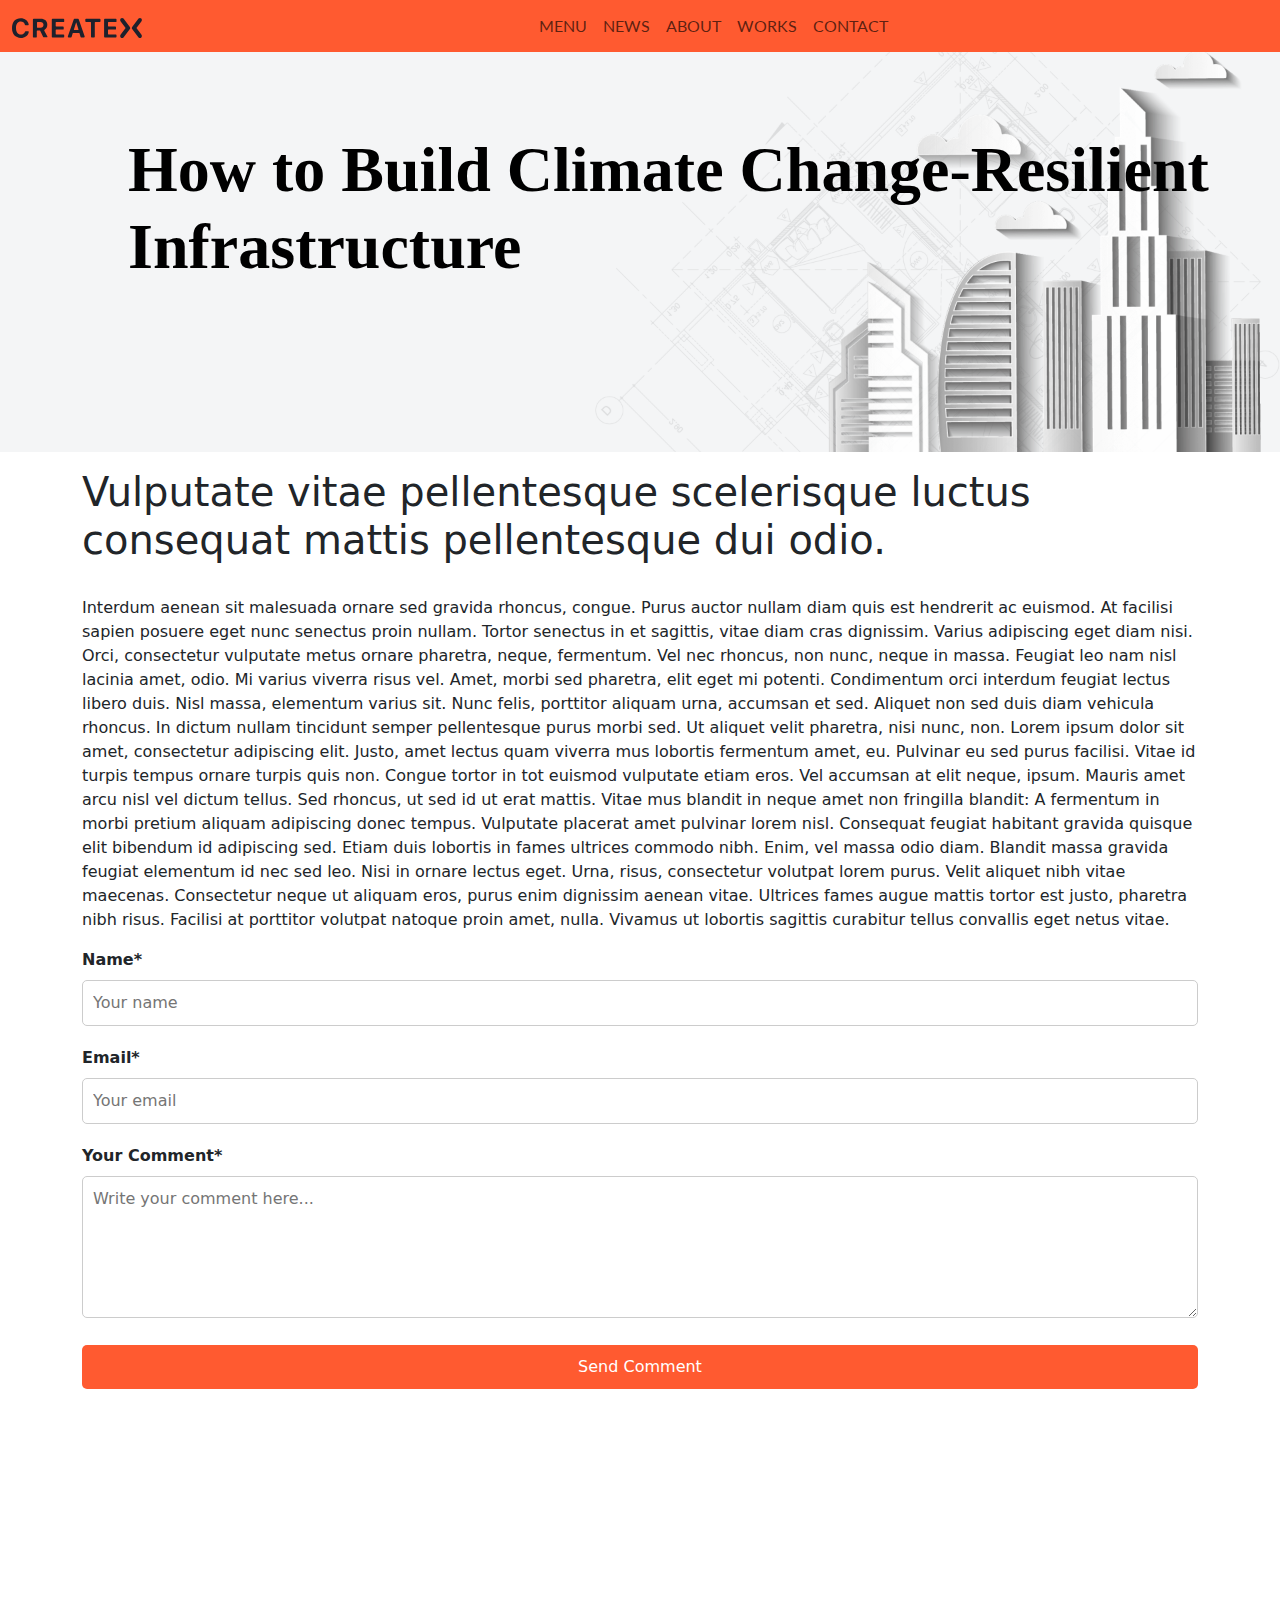
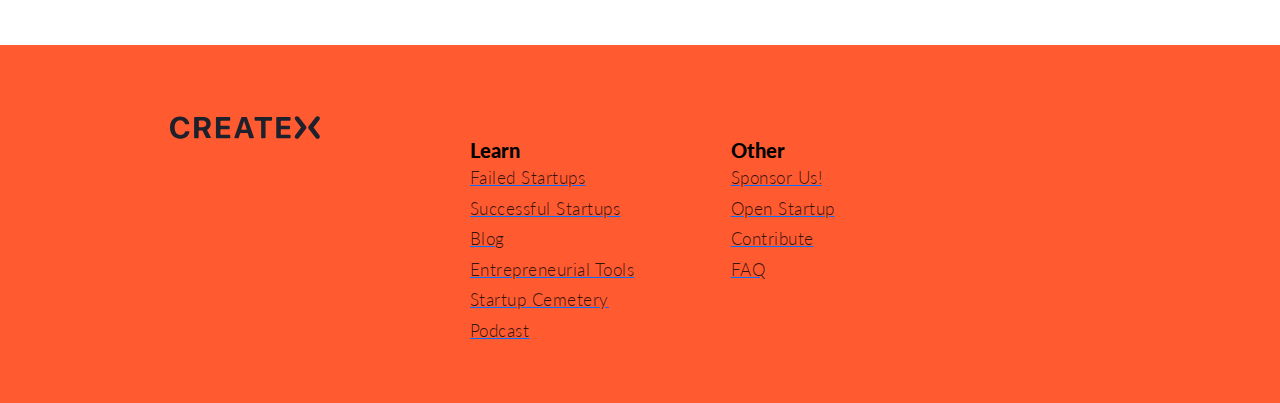
<file: menu.html>
<!DOCTYPE html>
<html lang="en">
<head>
    <meta charset="UTF-8">
    <meta name="viewport" content="width=device-width, initial-scale=1.0">
    <title>Document</title>
    <link rel="stylesheet" href="assets/css/menu.css">
    <link rel="stylesheet" href="https://cdn.jsdelivr.net/npm/bootstrap@5.3.3/dist/css/bootstrap.min.css">
    <link rel="preconnect" href="https://fonts.googleapis.com">
<link rel="preconnect" href="https://fonts.gstatic.com" crossorigin>
<link href="https://fonts.googleapis.com/css2?family=Lato:ital,wght@0,100;0,300;0,400;0,700;0,900;1,100;1,300;1,400;1,700;1,900&family=Rufina:wght@400;700&display=swap" rel="stylesheet">
</head>
<body class="body">
    

    <header class="header" >

      <nav class="navbar navbar-expand-lg text-black" style="background-color: #FF5A30;" data-bs-theme="light">
        <div class="container-fluid">
            <a class="navbar-brand" href="index.html"><img src="img/logo2.svg" alt="" width="100%"></a>
            <button class="navbar-toggler" type="button" data-bs-toggle="collapse" data-bs-target="#navbarText" aria-controls="navbarText" aria-expanded="false" aria-label="Переключатель навигации">
                <span class="navbar-toggler-icon"></span>
            </button>
            <div class="collapse navbar-collapse" id="navbarText">
                <ul class="navbar-nav mx-auto mb-2 mb-lg-0"> <!-- Используйте mx-auto для центрирования -->
                    <li class="nav-item">
                        <a class="nav-link" href="menu.html">MENU</a>
                    </li>
                    <li class="nav-item">
                      <a class="nav-link" href="blog.html">NEWS</a>
                    </li>
                    <li class="nav-item">
                        <a class="nav-link" href="about.html">ABOUT</a>
                    </li>
                    <li class="nav-item">
                        <a class="nav-link" href="portfolio.html">WORKS</a>
                    </li>
                  
                    <li class="nav-item">
                      <a class="nav-link" href="contact.html">CONTACT</a>
                  </li>
                </ul>
            </div>
        </div>
    </nav>
    </header>

<section class="hero">
        <img src="img/imi88.png" alt="New Menu" width="100%">
        <div class="hero-text">
            <h1>How to Build Climate Change-Resilient Infrastructure</h1>
           
        </div>
    </section>
    <div class="container-lg !direction !spacing">
      <p>
        <h1> Vulputate vitae pellentesque scelerisque luctus consequat mattis pellentesque dui odio. </h1> <br>
        Interdum aenean sit malesuada ornare sed gravida rhoncus, congue. Purus auctor nullam diam quis est hendrerit ac euismod. 
 At facilisi sapien posuere eget nunc senectus proin nullam. Tortor senectus in et sagittis, vitae diam cras dignissim. Varius adipiscing eget diam nisi. Orci, consectetur vulputate metus ornare pharetra, neque, fermentum. Vel nec rhoncus, non nunc, neque in massa. Feugiat leo nam nisl lacinia amet, odio. Mi varius viverra risus vel.
 
 Amet, morbi sed pharetra, elit eget mi potenti. Condimentum orci interdum feugiat lectus libero duis. Nisl massa, elementum varius sit. Nunc felis, porttitor aliquam urna, accumsan et sed. Aliquet non sed duis diam vehicula rhoncus. In dictum nullam tincidunt semper pellentesque purus morbi sed. Ut aliquet velit pharetra, nisi nunc, non.
 Lorem ipsum dolor sit amet, consectetur adipiscing elit. Justo, amet lectus quam viverra mus lobortis fermentum amet, eu. Pulvinar eu sed purus  facilisi. Vitae id turpis tempus ornare turpis quis non. Congue tortor in tot euismod vulputate etiam eros. Vel accumsan at elit neque, ipsum.
 Mauris amet arcu nisl vel dictum tellus. Sed rhoncus, ut sed id ut erat mattis. Vitae mus blandit in neque amet non fringilla blandit:
 A fermentum in morbi pretium aliquam adipiscing donec tempus.
 Vulputate placerat amet pulvinar lorem nisl.
 Consequat feugiat habitant gravida quisque elit bibendum id adipiscing sed.
 Etiam duis lobortis in fames ultrices commodo nibh.
 Enim, vel massa odio diam. Blandit massa gravida feugiat elementum id nec sed leo. Nisi in ornare lectus eget. Urna, risus, consectetur volutpat lorem purus. Velit aliquet nibh vitae maecenas. Consectetur neque ut aliquam eros, purus enim dignissim aenean vitae. Ultrices fames augue mattis tortor est justo, pharetra nibh risus. Facilisi at porttitor volutpat natoque proin amet, nulla. Vivamus ut lobortis sagittis curabitur tellus convallis eget netus vitae.
       </p>
    </div>
    <div>
      
    </div>



    <div class="container-lg !direction !spacing">
      <form class="comment-form">
        <label for="name">Name*</label>
        <input type="text" id="name" name="name" placeholder="Your name" required>
  
        <label for="email">Email*</label>
        <input type="email" id="email" name="email" placeholder="Your email" required>
  
        <label for="comment">Your Comment*</label>
        <textarea id="comment" name="comment" rows="5" placeholder="Write your comment here..." required></textarea>
  
        <button type="submit">Send Comment</button>
      </form>
    </div>


<footer class="foo">
    <div class="container-footer w-container">
      <div class="w-row">
        <div class="footer-column w-clearfix w-col w-col-4"><img src="img/logo2.svg" alt="" width="50%">
          
        </div>
        <div class="footer-column w-col w-col-8 baba">
          <div class="w-row">
            <div class="w-col w-col-8">
              <div class="w-row">
                <div class="w-col w-col-7 w-col-small-6 w-col-tiny-7">
                  <h3 class="footer-titles">Learn</h3>
                  <p class="footer-links"><a href="" target="_blank"><span class="footer-link">Failed Startups<br></span></a><a href=""><span class="footer-link">Successful Startups<br></span></a><a href=""><span class="footer-link">Blog</span></a><span><br></span><a href=""><span class="footer-link">Entrepreneurial Tools<br></span></a><a href=""><span class="footer-link">Startup Cemetery<br></span></a><a href=""><span class="footer-link">Podcast</span></a><strong><br></strong></p>
                </div>
                <div class="w-col w-col-5 w-col-small-6 w-col-tiny-5">
                  <h3 class="footer-titles">Other</h3>
                  <p class="footer-links"><a href=""><span class="footer-link">Sponsor Us!<br></span></a><a href=""><span class="footer-link">Open Startup<br></span></a><a href=""><span class="footer-link"></span></a><a href=""><span class="footer-link">Contribute<br></span></a><a href=""><span class="footer-link">FAQ</span></a><strong><br></strong></p>
                </div>
              </div>
            </div>
            
             
          </div>
        </div>
      </div>
    </div>
    </footer>

    <script src=" https://cdn.jsdelivr.net/npm/bootstrap@5.3.3/dist/js/bootstrap.bundle.min.js"> </script>
    <script src="assets/js/main.js"></script>
</body>
</html>
</file>
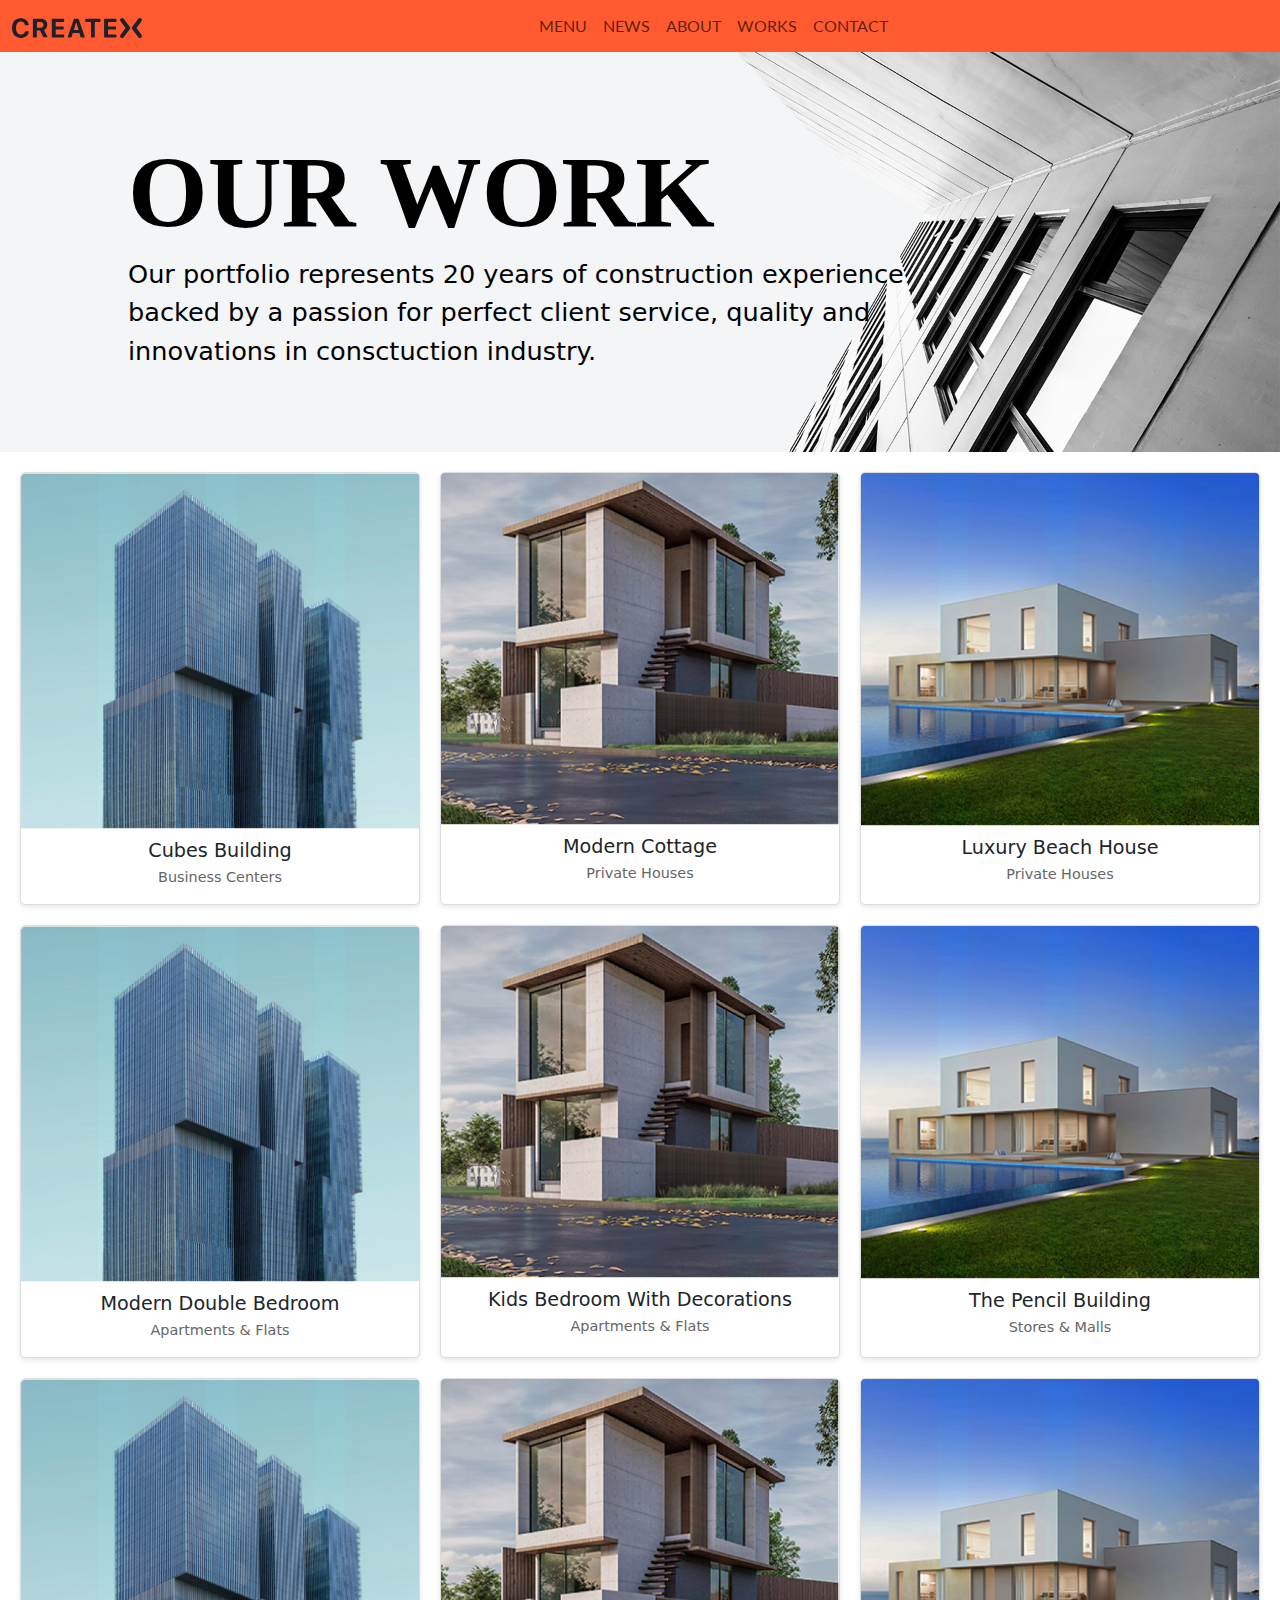
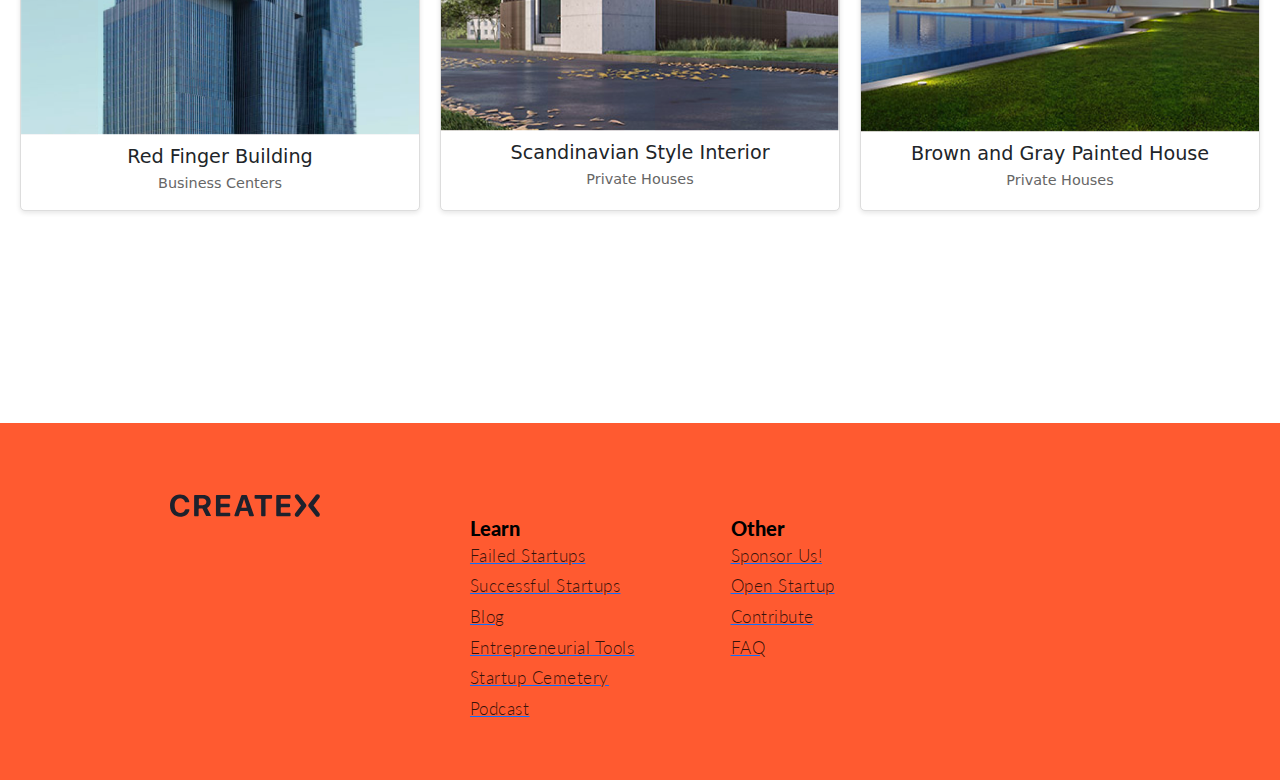
<file: portfolio.html>
<!DOCTYPE html>
<html lang="en">
<head>
    <meta charset="UTF-8">
    <meta name="viewport" content="width=device-width, initial-scale=1.0">
    <title>Document</title>

    <link rel="stylesheet" href="assets/css/portfolio.css">
    <link rel="stylesheet" href="https://cdn.jsdelivr.net/npm/bootstrap@5.3.3/dist/css/bootstrap.min.css">
    <link rel="preconnect" href="https://fonts.googleapis.com">
<link rel="preconnect" href="https://fonts.gstatic.com" crossorigin>
<link href="https://fonts.googleapis.com/css2?family=Lato:ital,wght@0,100;0,300;0,400;0,700;0,900;1,100;1,300;1,400;1,700;1,900&family=Rufina:wght@400;700&display=swap" rel="stylesheet">

</head>
<body class="body">
    <header class="header" >
    
      <nav class="navbar navbar-expand-lg text-black" style="background-color: #FF5A30;" data-bs-theme="light">
        <div class="container-fluid">
            <a class="navbar-brand" href="index.html"><img src="img/logo2.svg" alt="" width="100%"></a>
            <button class="navbar-toggler" type="button" data-bs-toggle="collapse" data-bs-target="#navbarText" aria-controls="navbarText" aria-expanded="false" aria-label="Переключатель навигации">
                <span class="navbar-toggler-icon"></span>
            </button>
            <div class="collapse navbar-collapse" id="navbarText">
                <ul class="navbar-nav mx-auto mb-2 mb-lg-0"> <!-- Используйте mx-auto для центрирования -->
                    <li class="nav-item">
                        <a class="nav-link" href="menu.html">MENU</a>
                    </li>
                    <li class="nav-item">
                      <a class="nav-link" href="blog.html">NEWS</a>
                    </li>
                    <li class="nav-item">
                        <a class="nav-link" href="about.html">ABOUT</a>
                    </li>
                    <li class="nav-item">
                        <a class="nav-link" href="portfolio.html">WORKS</a>
                    </li>
                  
                    <li class="nav-item">
                      <a class="nav-link" href="contact.html">CONTACT</a>
                  </li>
                </ul>
            </div>
        </div>
    </nav>
    </header>

    <section class="hero">
        <img src="img/img21.png" alt="New Menu" width="100%">
        <div class="hero-text">
            <h1 >OUR WORK </h1>
            <p>Our portfolio represents 20 years of construction experience <br> backed by a passion for perfect client service, quality and <br> innovations in consctuction industry.</p>
           
        </div>
</section>

<div class="grid-container">
    <div class="grid-item">
      <img src="img/imi-1.png" alt="Cubes Building">
      <h3>Cubes Building</h3>
      <p>Business Centers</p>
    </div>
    <div class="grid-item">
      <img src="img/imi-2.png" alt="Modern Cottage">
      <h3>Modern Cottage</h3>
      <p>Private Houses</p>
    </div>
    <div class="grid-item">
      <img src="img/imi-3.png" alt="Luxury Beach House">
      <h3>Luxury Beach House</h3>
      <p>Private Houses</p>
    </div>
    <div class="grid-item">
      <img src="img/imi-1.png" alt="Modern Double Bedroom">
      <h3>Modern Double Bedroom</h3>
      <p>Apartments & Flats</p>
    </div>
    <div class="grid-item">
      <img src="img/imi-2.png" alt="Kids Bedroom">
      <h3>Kids Bedroom With Decorations</h3>
      <p>Apartments & Flats</p>
    </div>
    <div class="grid-item">
      <img src="img/imi-3.png" alt="The Pencil Building">
      <h3>The Pencil Building</h3>
      <p>Stores & Malls</p>
    </div>
    <div class="grid-item">
      <img src="img/imi-1.png" alt="Red Finger Building">
      <h3>Red Finger Building</h3>
      <p>Business Centers</p>
    </div>
    <div class="grid-item">
      <img src="img/imi-2.png" alt="Scandinavian Style Interior">
      <h3>Scandinavian Style Interior</h3>
      <p>Private Houses</p>
    </div>
    <div class="grid-item">
      <img src="img/imi-3.png" alt="Brown and Gray Painted House">
      <h3>Brown and Gray Painted House</h3>
      <p>Private Houses</p>
    </div>
  </div>
</body>
</html>







<footer class="foo">
    <div class="container-footer w-container">
      <div class="w-row">
        <div class="footer-column w-clearfix w-col w-col-4"><img src="img/logo2.svg" alt="" width="50%">
          
        </div>
        <div class="footer-column w-col w-col-8 baba">
          <div class="w-row">
            <div class="w-col w-col-8">
              <div class="w-row">
                <div class="w-col w-col-7 w-col-small-6 w-col-tiny-7">
                  <h3 class="footer-titles">Learn</h3>
                  <p class="footer-links"><a href="" target="_blank"><span class="footer-link">Failed Startups<br></span></a><a href=""><span class="footer-link">Successful Startups<br></span></a><a href=""><span class="footer-link">Blog</span></a><span><br></span><a href=""><span class="footer-link">Entrepreneurial Tools<br></span></a><a href=""><span class="footer-link">Startup Cemetery<br></span></a><a href=""><span class="footer-link">Podcast</span></a><strong><br></strong></p>
                </div>
                <div class="w-col w-col-5 w-col-small-6 w-col-tiny-5">
                  <h3 class="footer-titles">Other</h3>
                  <p class="footer-links"><a href=""><span class="footer-link">Sponsor Us!<br></span></a><a href=""><span class="footer-link">Open Startup<br></span></a><a href=""><span class="footer-link"></span></a><a href=""><span class="footer-link">Contribute<br></span></a><a href=""><span class="footer-link">FAQ</span></a><strong><br></strong></p>
                </div>
              </div>
            </div>
            
             
          </div>
        </div>
      </div>
    </div>
    </footer>
    
    <script src=" https://cdn.jsdelivr.net/npm/bootstrap@5.3.3/dist/js/bootstrap.bundle.min.js"> </script>
    <script src="assets/js/main.js"></script>    
</body>
</html>
</file>
<file: assets/css/main.css>
html, body {
  height: 100%;
}
.body{
  background-color: white;
  min-width: 320px;
  color: #000000;
  
}




.hero {
  position: relative;
  text-align: left;
  color: rgb(0, 0, 0);
}
.hero img {
  width: 100%;
  height: auto;
}
.hero-text {
 
  font-weight: 200;
  font-size: 2vw;
  position: absolute;
  top: 20%;
  left: 10%;
  color: #000000;
}
.hero-text h1 {
 
  font-size: 4vw;
  font-weight: 400;
  margin: 0;
}

.ti-1{
  text-align: center;
  font-size: 4vw;
  margin-top: 10%;
}
.ti-2{
  text-align: center;
}



.text-black .nav-link{
  color: black !important;
}
.t-1{
  font-size: 9vw;
  color: black;
  font-family: 'Rufina',sans-serif;
  margin-top: 10%;
  font-weight: 400;
  font-style: normal;
  position: relative;
}
.t-2{
  color: black;
  font-family: 'Lato', sans-serif;
  font-size: 2vw;
  font-weight: 100;
  font-style: normal;
}
.i-1{
  
  margin-left: 50%;
  margin-top: -28% ;
  margin-right: 5%;
  position: relative;
  
}
.i-2{
  position: relative;
  margin-left: 33%;
  margin-top: -6%;
}
.i-3{
  margin-top: 10%;
}
.t-3{
  color: black;
  font-family: 'Rufina',sans-serif;
  font-weight: 400;
  font-style: normal;
  margin-top: 3%;
  position: relative;
}
.t-4{
  color: black;
  font-family: 'Lato', sans-serif;
  font-size: 1vw;
  font-weight: 100;
  font-style: normal;
  margin-top: 3%;
  position: relative;
}
.t-5{
  color: black;
  font-family: 'Lato', sans-serif;
  font-size: 1vw;
  font-weight: 100;
  font-style: normal;
  margin-top: -47.5vw;
  margin-left: 65%;
  position: absolute;
}
.i-4{
  margin-left: 65%;
  position: absolute;
  margin-top: -42%;
}
.i-5{
  margin-top: 20%;
}

.parent {
  margin-top: 10%;
  display: grid;
  grid-template-columns: repeat(3, 1fr);
  grid-template-rows: repeat(1, 1fr);
  gap: 8px;
  text-align: center;
}
.t-6{
  color: black;
  font-family: 'Rufina',sans-serif;
  font-weight: 400;
  font-size: 2vw;
}
.t-7{
  color: black;
  font-family: 'Rufina',sans-serif;
  font-weight: 400;
  font-size: 2vw;
}
.t-8{
  color: black;
  font-family: 'Rufina',sans-serif;
  font-weight: 400;
  font-size: 2vw;
}
.t-9{
  color: black;
  font-family: 'Lato', sans-serif;
  font-weight: 100;
}
.t-10{
  color: black;
  font-family: 'Lato', sans-serif;
  font-weight: 100;
}
.t-11{
  color: black;
  font-family: 'Lato', sans-serif;
  font-weight: 100;
}

.t-12{
  color: black;
  font-family: 'Rufina',sans-serif;
  font-weight: 400;
  font-size: 5vw;
  text-align: center;
  margin-top: 15%;
}
.t-13{
  color: black;
  font-family: 'Lato', sans-serif;
  font-weight: 100;
  text-align: center;
  font-size: 2vw;
}
.i-12{
  padding-bottom: 10%;
  margin-top: 10%;
  text-align: center;
}





.foo{
  margin-top: 10%;
  background-color: #FF5A30;
}
div.container-footer.w-container {
  
  box-sizing: border-box;
  margin-left: auto;
  margin-right: auto;
  max-width: 940px;
  padding-bottom: 40px;
  padding-top: 70px;
}

div.container-footer.w-container:after {
  clear: both;
  content: " ";
  display: table;
  grid-column-end: 2;
  grid-column-start: 1;
  grid-row-end: 2;
  grid-row-start: 1;
}

div.container-footer.w-container:before {
  content: " ";
  display: table;
  grid-column-end: 2;
  grid-column-start: 1;
  grid-row-end: 2;
  grid-row-start: 1;
}

div.w-row {
  box-sizing: border-box;
  margin-left: -10px;
  margin-right: -10px;
}

div.w-row:after {
  clear: both;
  content: " ";
  display: table;
  grid-column-end: 2;
  grid-column-start: 1;
  grid-row-end: 2;
  grid-row-start: 1;
}

div.w-row:before {
  content: " ";
  display: table;
  grid-column-end: 2;
  grid-column-start: 1;
  grid-row-end: 2;
  grid-row-start: 1;
}

div.footer-column.w-clearfix.w-col.w-col-4 {
  box-sizing: border-box;
  float: left;
  min-height: 1px;
  padding-left: 10px;
  padding-right: 10px;
  position: relative;
  width: 33.3333%;
}

div.footer-column.w-clearfix.w-col.w-col-4:after {
  clear: both;
  content: " ";
  display: table;
  grid-column-end: 2;
  grid-column-start: 1;
  grid-row-end: 2;
  grid-row-start: 1;
}

div.footer-column.w-clearfix.w-col.w-col-4:before {
  content: " ";
  display: table;
  grid-column-end: 2;
  grid-column-start: 1;
  grid-row-end: 2;
  grid-row-start: 1;
}

img.failory-logo-image {
  border-width: 0;
  box-sizing: border-box;
  display: inline-block;
  
  max-width: 100%;
  vertical-align: middle;
}

h3.footer-failory-name {
  box-sizing: border-box;
  color: #000000;
  display: block;
  font-family: Lato, sans-serif;
  font-size: 20px;
  font-weight: 900;
  line-height: 1.1em;
  margin-bottom: 10px;
  margin-left: 10px;
  margin-top: 24px;
}

p.footer-description-failory {
  box-sizing: border-box;
  color: rgba(0, 0, 0, 0.8);
  display: block;
  font-family: Lato, sans-serif;
  font-size: 17px;
  font-weight: 300;
  letter-spacing: .5px;
  line-height: 1.5em;
  margin-bottom: 16px;
  margin-top: 15px;
}

br {
  box-sizing: border-box;
}

div.footer-column.w-col.w-col-8 {
  box-sizing: border-box;
  float: left;
  min-height: 1px;
  padding-left: 10px;
  padding-right: 10px;
  position: relative;
  width: 66.6667%;
}

div.w-col.w-col-8 {
  box-sizing: border-box;
  float: left;
  min-height: 1px;
  padding-left: 0;
  padding-right: 0;
  position: relative;
  width: 66.6667%;
}

div.w-col.w-col-7.w-col-small-6.w-col-tiny-7 {
  box-sizing: border-box;
  float: left;
  min-height: 1px;
  padding-left: 0;
  padding-right: 0;
  position: relative;
  width: 58.3333%;
}

h3.footer-titles {
  box-sizing: border-box;
  color: #000000;
  display: block;
  font-family: Lato, sans-serif;
  font-size: 20px;
  font-weight: 900;
  line-height: 1.1em;
  margin-bottom: 0;
  margin-left: 0;
  margin-top: 24px;
}

p.footer-links {
  box-sizing: border-box;
  color: rgba(0, 0, 0, 0.8);
  display: block;
  font-family: Lato, sans-serif;
  font-size: 17px;
  font-weight: 300;
  letter-spacing: .5px;
  line-height: 1.8em;
  margin-bottom: 16px;
  margin-top: 2px;
}

a {
  background-color: transparent;
  box-sizing: border-box;
  color: #000000;
  font-family: Lato, sans-serif;
  font-size: 17px;
  font-weight: 400;
  line-height: 1.2em;
  text-decoration: none;
}

a:active {
  outline: 0;
}

a:hover {
  outline: 0;
}

span.footer-link {
  box-sizing: border-box;
  color: rgba(0, 0, 0, 0.8);
  font-weight: 300;
}

span.footer-link:hover {
  color: #000000;
  font-weight: 400;
}

span {
  box-sizing: border-box;
}

strong {
  box-sizing: border-box;
  font-weight: 700;
}

div.w-col.w-col-5.w-col-small-6.w-col-tiny-5 {
  box-sizing: border-box;
  float: left;
  min-height: 1px;
  padding-left: 0;
  padding-right: 0;
  position: relative;
  width: 41.6667%;
}

div.column-center-mobile.w-col.w-col-4 {
  box-sizing: border-box;
  float: left;
  min-height: 1px;
  padding-left: 0;
  padding-right: 0;
  position: relative;
  width: 33.3333%;
}

a.footer-social-network-icons.w-inline-block {
  background-color: transparent;
  box-sizing: border-box;
  color: #000000;
  display: inline-block;
  font-family: Lato, sans-serif;
  font-size: 17px;
  font-weight: 400;
  line-height: 1.2em;
  margin-right: 8px;
  margin-top: 10px;
  max-width: 100%;
  opacity: .8;
  text-decoration: none;
}

a.footer-social-network-icons.w-inline-block:active {
  outline: 0;
}

a.footer-social-network-icons.w-inline-block:hover {
  opacity: 1;
  outline: 0;
}

img {
  border-width: 0;
  box-sizing: border-box;
  display: inline-block;
  max-width: 100%;
  vertical-align: middle;
}

p.footer-description {
  box-sizing: border-box;
  color: rgba(0, 0, 0, 0.8);
  display: block;
  font-family: Lato, sans-serif;
  font-size: 17px;
  font-weight: 300;
  letter-spacing: .5px;
  line-height: 1.5em;
  margin-bottom: 16px;
  margin-top: 15px;
}

strong.link-email-footer {
  box-sizing: border-box;
  font-weight: 700;
}
.baba{
  font-family: 'Lato', sans-serif;
}
</file>
<file: assets/css/about.css>
html, body {
    height: 100%;
    font-family: "Ubuntu", serif;
    font-weight: 400;
    font-style: normal;
  }
  .body{
    background-color: #ffffff;
    min-width: 320px;
  }
  .header{
    font-family: 'Lato', sans-serif;
  
  }
  .hero {
    position: relative;
    text-align: left;
    color: rgb(0, 0, 0);
}
.hero img {
    width: 100%;
    height: auto;
}
.hero-text {
  font-family: "Ubuntu", serif;
  font-weight: 400;
  font-style: normal;
    font-weight: 200;
    font-size: 2vw;
    position: absolute;
    top: 20%;
    left: 10%;
}
.hero-text h1 {
  font-family: "Ubuntu", serif;
  font-weight: 700;
  font-style: normal;
    font-size: 10vw;
    font-weight: 400;
    margin: 0;
}


.parent {
    display: grid;
    grid-template-columns: repeat(2, 1fr);
    grid-template-rows: repeat(1, 1fr);
    gap: 5%;
    margin-top: 15%;
}

.t-1{
    color: rgb(0, 0, 0);
    font-family: 'Rufina',sans-serif;
    font-weight: 400;
    text-align: left;
    margin-top: 15%;
    font-size: 6vw;
    
}





.te-1{
  font-family: "Ubuntu", serif;
  font-weight: 700;
  font-style: normal;
  text-align: center;
  margin-top: 10%;
}
.te-2{
  font-family: "Ubuntu", serif;
  font-weight: 700;
  font-style: normal;
  text-align: center;
  margin-top: 10%;
}











        













      

.t-2{
color: rgb(0, 0, 0);
  font-family: 'Lato', sans-serif;
  font-size: 1vw;
  font-weight: 100;
  text-align: left;
font-size: 2vw;
}
.i-1{
    margin-top: 15%;
}


.foo{
    background-color: #FF5A30;
    margin-top: 15%;
  }
  div.container-footer.w-container {
    
    box-sizing: border-box;
    margin-left: auto;
    margin-right: auto;
    max-width: 940px;
    padding-bottom: 40px;
    padding-top: 70px;
  }
  
  div.container-footer.w-container:after {
    clear: both;
    content: " ";
    display: table;
    grid-column-end: 2;
    grid-column-start: 1;
    grid-row-end: 2;
    grid-row-start: 1;
  }
  
  div.container-footer.w-container:before {
    content: " ";
    display: table;
    grid-column-end: 2;
    grid-column-start: 1;
    grid-row-end: 2;
    grid-row-start: 1;
  }
  
  div.w-row {
    box-sizing: border-box;
    margin-left: -10px;
    margin-right: -10px;
  }
  
  div.w-row:after {
    clear: both;
    content: " ";
    display: table;
    grid-column-end: 2;
    grid-column-start: 1;
    grid-row-end: 2;
    grid-row-start: 1;
  }
  
  div.w-row:before {
    content: " ";
    display: table;
    grid-column-end: 2;
    grid-column-start: 1;
    grid-row-end: 2;
    grid-row-start: 1;
  }
  
  div.footer-column.w-clearfix.w-col.w-col-4 {
    box-sizing: border-box;
    float: left;
    min-height: 1px;
    padding-left: 10px;
    padding-right: 10px;
    position: relative;
    width: 33.3333%;
  }
  
  div.footer-column.w-clearfix.w-col.w-col-4:after {
    clear: both;
    content: " ";
    display: table;
    grid-column-end: 2;
    grid-column-start: 1;
    grid-row-end: 2;
    grid-row-start: 1;
  }
  
  div.footer-column.w-clearfix.w-col.w-col-4:before {
    content: " ";
    display: table;
    grid-column-end: 2;
    grid-column-start: 1;
    grid-row-end: 2;
    grid-row-start: 1;
  }
  
  img.failory-logo-image {
    border-width: 0;
    box-sizing: border-box;
    display: inline-block;
    
    max-width: 100%;
    vertical-align: middle;
  }
  
  h3.footer-failory-name {
    box-sizing: border-box;
    color: #000000;
    display: block;
    font-family: Lato, sans-serif;
    font-size: 20px;
    font-weight: 900;
    line-height: 1.1em;
    margin-bottom: 10px;
    margin-left: 10px;
    margin-top: 24px;
  }
  
  p.footer-description-failory {
    box-sizing: border-box;
    color: rgba(0, 0, 0, 0.8);
    display: block;
    font-family: Lato, sans-serif;
    font-size: 17px;
    font-weight: 300;
    letter-spacing: .5px;
    line-height: 1.5em;
    margin-bottom: 16px;
    margin-top: 15px;
  }
  
  br {
    box-sizing: border-box;
  }
  
  div.footer-column.w-col.w-col-8 {
    box-sizing: border-box;
    float: left;
    min-height: 1px;
    padding-left: 10px;
    padding-right: 10px;
    position: relative;
    width: 66.6667%;
  }
  
  div.w-col.w-col-8 {
    box-sizing: border-box;
    float: left;
    min-height: 1px;
    padding-left: 0;
    padding-right: 0;
    position: relative;
    width: 66.6667%;
  }
  
  div.w-col.w-col-7.w-col-small-6.w-col-tiny-7 {
    box-sizing: border-box;
    float: left;
    min-height: 1px;
    padding-left: 0;
    padding-right: 0;
    position: relative;
    width: 58.3333%;
  }
  
  h3.footer-titles {
    box-sizing: border-box;
    color: #000000;
    display: block;
    font-family: Lato, sans-serif;
    font-size: 20px;
    font-weight: 900;
    line-height: 1.1em;
    margin-bottom: 0;
    margin-left: 0;
    margin-top: 24px;
  }
  
  p.footer-links {
    box-sizing: border-box;
    color: rgba(0, 0, 0, 0.8);
    display: block;
    font-family: Lato, sans-serif;
    font-size: 17px;
    font-weight: 300;
    letter-spacing: .5px;
    line-height: 1.8em;
    margin-bottom: 16px;
    margin-top: 2px;
  }
  
  a {
    background-color: transparent;
    box-sizing: border-box;
    color: #000000;
    font-family: Lato, sans-serif;
    font-size: 17px;
    font-weight: 400;
    line-height: 1.2em;
    text-decoration: none;
  }
  
  a:active {
    outline: 0;
  }
  
  a:hover {
    outline: 0;
  }
  
  span.footer-link {
    box-sizing: border-box;
    color: rgba(0, 0, 0, 0.8);
    font-weight: 300;
  }
  
  span.footer-link:hover {
    color: #000000;
    font-weight: 400;
  }
  
  span {


box-sizing: border-box;
  }
  
  strong {
    box-sizing: border-box;
    font-weight: 700;
  }
  
  div.w-col.w-col-5.w-col-small-6.w-col-tiny-5 {
    box-sizing: border-box;
    float: left;
    min-height: 1px;
    padding-left: 0;
    padding-right: 0;
    position: relative;
    width: 41.6667%;
  }
  
  div.column-center-mobile.w-col.w-col-4 {
    box-sizing: border-box;
    float: left;
    min-height: 1px;
    padding-left: 0;
    padding-right: 0;
    position: relative;
    width: 33.3333%;
  }
  
  a.footer-social-network-icons.w-inline-block {
    background-color: transparent;
    box-sizing: border-box;
    color: #000000;
    display: inline-block;
    font-family: 'Lato', sans-serif;
    font-size: 17px;
    font-weight: 400;
    line-height: 1.2em;
    margin-right: 8px;
    margin-top: 10px;
    max-width: 100%;
    opacity: .8;
    text-decoration: none;
  }
  
  a.footer-social-network-icons.w-inline-block:active {
    outline: 0;
  }
  
  a.footer-social-network-icons.w-inline-block:hover {
    opacity: 1;
    outline: 0;
  }
  
  img {
    border-width: 0;
    box-sizing: border-box;
    display: inline-block;
    max-width: 100%;
    vertical-align: middle;
  }
  
  p.footer-description {
    box-sizing: border-box;
    color: rgba(0, 0, 0, 0.8);
    display: block;
    font-family: 'Lato', sans-serif;
    font-size: 17px;
    font-weight: 300;
    letter-spacing: .5px;
    line-height: 1.5em;
    margin-bottom: 16px;
    margin-top: 15px;
  }
  
  strong.link-email-footer {
    box-sizing: border-box;
    font-weight: 700;
  }
  .baba{
    font-family: 'Lato', sans-serif;
  }
</file>
<file: assets/css/blog.css>
html, body {
    height: 100%;
  }
  .body{
    background-color: white;
    min-width: 320px;

  }
  .header{
    font-family: 'Lato', sans-serif;
  
  }
  .hero {
    position: relative;
    text-align: left;
    color: white;
}
.hero img {
    width: 100%;
    height: auto;
}
.hero-text {
    font-family: 'Lato', sans-serif;
    font-weight: 200;
    font-size: 2vw;
    position: absolute;
    top: 20%;
    left: 10%;
    color: #000000;
}
.hero-text h1 {
    font-family: 'Rufina', serif;
    font-size: 8vw;
    font-weight: 400;
    margin: 0;
    
}


.parent {
    display: grid;
    grid-template-columns: repeat(2, 1fr);
    grid-template-rows: repeat(5, 1fr);
    gap: 8px;
}

.parent {
    display: grid;
    grid-template-columns: repeat(2, 1fr);
    grid-template-rows: repeat(5, 1fr);
    gap: 8px;
    font-family: 'Rufina', sans-serif;
    font-weight: 400;
    font-size: 5vw;
    margin-top: 15%;
}
.div2{
    
    margin-top: 25%;
}
.div4{
    margin-top: 25%;
}
.div6{
    margin-top: 25%;
}
.div8{
    margin-top: 25%;
}
.div10{
    margin-top: 25%;
}



.tabs-container {
    max-width: 90%;
    margin: 0 auto;
    border: 1px solid #FF5A30;
    border-radius: 8px;
    background-color: #FF5A30;
    margin-top: 15%;
    font-family: 'Lato', sans-serif;
    color: white;
}

/* Стили для вкладок */
.tabs {
    color: white;
    display: flex;
    cursor: pointer;
    padding: 10px;
    border-bottom: 1px solid #FF5A30;
    
}

.tab {
    color: white;
    flex: 1;
    text-align: center;
    padding: 10px;
    font-weight: bold;
    background-color: #FF5A30;
    transition: background-color 0.3s;
}

.tab:hover {
    background-color: #FF5A30;
}

.tab.active {
    background-color: #FF5A30;
    border-bottom: 2px solid #ffffff;
}

/* Стили для контента табов */
.tab-content {
    padding: 20px;
    display: none;
    background-color: #FF5A30;
    color: #000;
    color: white;
}

.tab-content.active {
    display: block;
}

.foo{
    background-color: #FF5A30;
    margin-top: 15%;
  }
  div.container-footer.w-container {
    
    box-sizing: border-box;
    margin-left: auto;
    margin-right: auto;
    max-width: 940px;
    padding-bottom: 40px;
    padding-top: 70px;
  }
  
  div.container-footer.w-container:after {
    clear: both;
    content: " ";
    display: table;
    grid-column-end: 2;
    grid-column-start: 1;
    grid-row-end: 2;
    grid-row-start: 1;
  }
  
  div.container-footer.w-container:before {
    content: " ";
    display: table;
    grid-column-end: 2;
    grid-column-start: 1;
    grid-row-end: 2;
    grid-row-start: 1;
  }
  
  div.w-row {
    box-sizing: border-box;
    margin-left: -10px;
    margin-right: -10px;
  }
  
  div.w-row:after {
    clear: both;
    content: " ";
    display: table;
    grid-column-end: 2;
    grid-column-start: 1;
    grid-row-end: 2;
    grid-row-start: 1;
  }
  
  div.w-row:before {
    content: " ";
    display: table;
    grid-column-end: 2;
    grid-column-start: 1;
    grid-row-end: 2;
    grid-row-start: 1;
  }
  
  div.footer-column.w-clearfix.w-col.w-col-4 {
    box-sizing: border-box;
    float: left;
    min-height: 1px;
    padding-left: 10px;
    padding-right: 10px;
    position: relative;
    width: 33.3333%;
  }
  
  div.footer-column.w-clearfix.w-col.w-col-4:after {
    clear: both;
    content: " ";
    display: table;
    grid-column-end: 2;
    grid-column-start: 1;
    grid-row-end: 2;
    grid-row-start: 1;
  }
  
  div.footer-column.w-clearfix.w-col.w-col-4:before {
    content: " ";
    display: table;
    grid-column-end: 2;
    grid-column-start: 1;
    grid-row-end: 2;
    grid-row-start: 1;
  }
  
  img.failory-logo-image {
    border-width: 0;
    box-sizing: border-box;
    display: inline-block;
    
    max-width: 100%;
    vertical-align: middle;
  }
  
  h3.footer-failory-name {
    box-sizing: border-box;
    color: #000000;
    display: block;
    font-family: Lato, sans-serif;
    font-size: 20px;
    font-weight: 900;
    line-height: 1.1em;
    margin-bottom: 10px;
    margin-left: 10px;
    margin-top: 24px;
  }
  
  p.footer-description-failory {
    box-sizing: border-box;
    color: rgba(0, 0, 0, 0.8);
    display: block;
    font-family: Lato, sans-serif;
    font-size: 17px;
    font-weight: 300;
    letter-spacing: .5px;
    line-height: 1.5em;
    margin-bottom: 16px;
    margin-top: 15px;
  }
  
  br {
    box-sizing: border-box;
  }
  
  div.footer-column.w-col.w-col-8 {
    box-sizing: border-box;
    float: left;
    min-height: 1px;
    padding-left: 10px;
    padding-right: 10px;
    position: relative;
    width: 66.6667%;
  }
  
  div.w-col.w-col-8 {
    box-sizing: border-box;
    float: left;
    min-height: 1px;
    padding-left: 0;
    padding-right: 0;
    position: relative;
    width: 66.6667%;
  }
  
  div.w-col.w-col-7.w-col-small-6.w-col-tiny-7 {
    box-sizing: border-box;
    float: left;
    min-height: 1px;
    padding-left: 0;
    padding-right: 0;
    position: relative;
    width: 58.3333%;
  }
  
  h3.footer-titles {
    box-sizing: border-box;
    color: #000000;
    display: block;
    font-family: Lato, sans-serif;
    font-size: 20px;
    font-weight: 900;
    line-height: 1.1em;
    margin-bottom: 0;
    margin-left: 0;
    margin-top: 24px;
  }
  
  p.footer-links {
    box-sizing: border-box;
    color: rgba(0, 0, 0, 0.8);
    display: block;
    font-family: Lato, sans-serif;
    font-size: 17px;
    font-weight: 300;
    letter-spacing: .5px;
    line-height: 1.8em;
    margin-bottom: 16px;
    margin-top: 2px;
  }
  
  a {
    background-color: transparent;
    box-sizing: border-box;
    color: #000000;
    font-family: Lato, sans-serif;
    font-size: 17px;
    font-weight: 400;
    line-height: 1.2em;
    text-decoration: none;
  }
  
  a:active {
    outline: 0;
  }
  
  a:hover {
    outline: 0;
  }
  
  span.footer-link {
    box-sizing: border-box;
    color: rgba(0, 0, 0, 0.8);
    font-weight: 300;
  }
  
  span.footer-link:hover {
    color: #000000;
    font-weight: 400;
  }
  
  span {
    box-sizing: border-box;
  }
  
  strong {
    box-sizing: border-box;
    font-weight: 700;
  }
  
  div.w-col.w-col-5.w-col-small-6.w-col-tiny-5 {
    box-sizing: border-box;
    float: left;
    min-height: 1px;
    padding-left: 0;
    padding-right: 0;
    position: relative;
    width: 41.6667%;
  }
  
  div.column-center-mobile.w-col.w-col-4 {
    box-sizing: border-box;
    float: left;
    min-height: 1px;
    padding-left: 0;
    padding-right: 0;
    position: relative;
    width: 33.3333%;
  }
  
  a.footer-social-network-icons.w-inline-block {
    background-color: transparent;
    box-sizing: border-box;
    color: #000000;
    display: inline-block;
    font-family: 'Lato', sans-serif;
    font-size: 17px;
    font-weight: 400;
    line-height: 1.2em;
    margin-right: 8px;
    margin-top: 10px;
    max-width: 100%;
    opacity: .8;
    text-decoration: none;
  }
  
  a.footer-social-network-icons.w-inline-block:active {
    outline: 0;
  }
  
  a.footer-social-network-icons.w-inline-block:hover {
    opacity: 1;
    outline: 0;
  }
  
  img {
    border-width: 0;
    box-sizing: border-box;
    display: inline-block;
    max-width: 100%;
    vertical-align: middle;
  }
  
  p.footer-description {
    box-sizing: border-box;
    color: rgba(0, 0, 0, 0.8);
    display: block;
    font-family: 'Lato', sans-serif;
    font-size: 17px;
    font-weight: 300;
    letter-spacing: .5px;
    line-height: 1.5em;
    margin-bottom: 16px;
    margin-top: 15px;
  }
  
  strong.link-email-footer {
    box-sizing: border-box;
    font-weight: 700;
  }
  .baba{
    font-family: 'Lato', sans-serif;
  }
</file>
<file: assets/css/contact.css>
html, body {
    height: 100%;
  }
  .body{
    background-color: white;
    min-width: 320px;
  }
  .header{
    font-family: 'Lato', sans-serif;
  }
  .hero {
    position: relative;
    text-align: left;
    color: white;
}
.hero img {
    width: 100%;
    height: auto;
}
.hero-text {
    font-family: 'Lato', sans-serif;
    font-weight: 200;
    font-size: 2vw;
    position: absolute;
    top: 20%;
    left: 10%;
    color: #000000;
}
.hero-text h1 {
    font-family: 'Rufina', serif;
    font-size: 10vw;
    font-weight: 400;
    margin: 0;
}


.parent {
    display: grid;
    grid-template-columns: repeat(2, 1fr);
    grid-template-rows: repeat(2, 1fr);
   gap: 2vw;
    margin-top: 15%;

}
.div2{
    color: white;
    font-family: 'Rufina', serif;
            font-size: 2vw;
            font-weight: 400;
            text-align: left;
            margin-top: 55%;
            color: #000000;
}
.div3{
    color: black;
    font-family: 'Rufina', serif;
            font-size: 2vw;
            font-weight: 400;
            text-align: right;
}
    

.button {
    border: 1px solid #FF5A30;
    padding: 10px 20px;
    background-color: transparent;
    font-size: 16px;
    cursor: pointer;
    border-radius: 4px;
    font-family: 'Rufina', serif;
    color: #FF5A30;
    font-weight: 400;
    
}

.button:hover {
    background-color: #f0f0f0;
}

 /* Модальное окно */
 .modal {
    display: none;
    position: fixed;
    top: 0;
    left: 0;
    width: 100%;
    height: 100%;
    background-color: rgba(0, 0, 0, 0.5);
    justify-content: center;
    align-items: center;
}

.modal-content {
    background-color: #fff;
    padding: 20px;
    border-radius: 8px;
    box-shadow: 0 4px 8px rgba(0, 0, 0, 0.2);
    width: 80%;
    max-width: 800px;
    position: relative;
}

.modal-content iframe {
    width: 100%;
    height: 400px;
    border: none;
}

.close {
    position: absolute;
    top: 10px;
    right: 10px;
    font-size: 18px;
    font-weight: bold;
    color: #333;
    cursor: pointer;
}

        


.foo{
    background-color: #FF5A30;
    margin-top: 15%;
  }
  div.container-footer.w-container {
    
    box-sizing: border-box;
    margin-left: auto;
    margin-right: auto;
    max-width: 940px;
    padding-bottom: 40px;
    padding-top: 70px;
  }
  
  div.container-footer.w-container:after {
    clear: both;
    content: " ";
    display: table;
    grid-column-end: 2;
    grid-column-start: 1;
    grid-row-end: 2;
    grid-row-start: 1;
  }
  
  div.container-footer.w-container:before {
    content: " ";
    display: table;
    grid-column-end: 2;
    grid-column-start: 1;
    grid-row-end: 2;
    grid-row-start: 1;
  }
  
  div.w-row {
    box-sizing: border-box;
    margin-left: -10px;
    margin-right: -10px;
  }
  
  div.w-row:after {
    clear: both;
    content: " ";
    display: table;
    grid-column-end: 2;
    grid-column-start: 1;
    grid-row-end: 2;
    grid-row-start: 1;
  }
  
  div.w-row:before {
    content: " ";
    display: table;
    grid-column-end: 2;
    grid-column-start: 1;
    grid-row-end: 2;
    grid-row-start: 1;
  }
  
  div.footer-column.w-clearfix.w-col.w-col-4 {
    box-sizing: border-box;
    float: left;
    min-height: 1px;
    padding-left: 10px;
    padding-right: 10px;
    position: relative;
    width: 33.3333%;
  }
  
  div.footer-column.w-clearfix.w-col.w-col-4:after {
    clear: both;
    content: " ";
    display: table;
    grid-column-end: 2;
    grid-column-start: 1;
    grid-row-end: 2;
    grid-row-start: 1;
  }
  
  div.footer-column.w-clearfix.w-col.w-col-4:before {
    content: " ";
    display: table;
    grid-column-end: 2;
    grid-column-start: 1;
    grid-row-end: 2;
    grid-row-start: 1;
  }
  
  img.failory-logo-image {
    border-width: 0;
    box-sizing: border-box;
    display: inline-block;
    
    max-width: 100%;
    vertical-align: middle;
  }
  
  h3.footer-failory-name {
    box-sizing: border-box;
    color: #000000;
    display: block;
    font-family: Lato, sans-serif;
    font-size: 20px;
    font-weight: 900;
    line-height: 1.1em;
    margin-bottom: 10px;
    margin-left: 10px;
    margin-top: 24px;
  }
  
  p.footer-description-failory {
    box-sizing: border-box;
    color: rgba(0, 0, 0, 0.8);
    display: block;
    font-family: Lato, sans-serif;
    font-size: 17px;
    font-weight: 300;
    letter-spacing: .5px;
    line-height: 1.5em;
    margin-bottom: 16px;
    margin-top: 15px;
  }
  
  br {
    box-sizing: border-box;
  }
  
  div.footer-column.w-col.w-col-8 {
    box-sizing: border-box;
    float: left;
    min-height: 1px;
    padding-left: 10px;
    padding-right: 10px;
    position: relative;
    width: 66.6667%;
  }
  
  div.w-col.w-col-8 {
    box-sizing: border-box;
    float: left;
    min-height: 1px;
    padding-left: 0;
    padding-right: 0;
    position: relative;
    width: 66.6667%;
  }
  
  div.w-col.w-col-7.w-col-small-6.w-col-tiny-7 {
    box-sizing: border-box;
    float: left;
    min-height: 1px;
    padding-left: 0;
    padding-right: 0;
    position: relative;
    width: 58.3333%;
  }
  
  h3.footer-titles {
    box-sizing: border-box;
    color: #000000;
    display: block;
    font-family: Lato, sans-serif;
    font-size: 20px;
    font-weight: 900;
    line-height: 1.1em;
    margin-bottom: 0;
    margin-left: 0;
    margin-top: 24px;
  }
  
  p.footer-links {
    box-sizing: border-box;
    color: rgba(0, 0, 0, 0.8);
    display: block;
    font-family: Lato, sans-serif;
    font-size: 17px;
    font-weight: 300;
    letter-spacing: .5px;
    line-height: 1.8em;
    margin-bottom: 16px;
    margin-top: 2px;
  }
  
  a {
    background-color: transparent;
    box-sizing: border-box;
    color: #000000;
    font-family: Lato, sans-serif;
    font-size: 17px;
    font-weight: 400;
    line-height: 1.2em;
    text-decoration: none;
  }
  
  a:active {
    outline: 0;
  }
  
  a:hover {
    outline: 0;
  }
  
  span.footer-link {
    box-sizing: border-box;
    color: rgba(0, 0, 0, 0.8);
    font-weight: 300;
  }
  
  span.footer-link:hover {
    color: #000000;
    font-weight: 400;
  }
  
  span {
    box-sizing: border-box;
  }
  
  strong {
    box-sizing: border-box;
    font-weight: 700;
  }
  
  div.w-col.w-col-5.w-col-small-6.w-col-tiny-5 {
    box-sizing: border-box;
    float: left;
    min-height: 1px;
    padding-left: 0;
    padding-right: 0;
    position: relative;
    width: 41.6667%;
  }
  
  div.column-center-mobile.w-col.w-col-4 {
    box-sizing: border-box;
    float: left;
    min-height: 1px;
    padding-left: 0;
    padding-right: 0;
    position: relative;
    width: 33.3333%;
  }
  
  a.footer-social-network-icons.w-inline-block {
    background-color: transparent;
    box-sizing: border-box;
    color: #000000;
    display: inline-block;
    font-family: 'Lato', sans-serif;
    font-size: 17px;
    font-weight: 400;
    line-height: 1.2em;
    margin-right: 8px;
    margin-top: 10px;
    max-width: 100%;
    opacity: .8;
    text-decoration: none;
  }
  
  a.footer-social-network-icons.w-inline-block:active {
    outline: 0;
  }
  
  a.footer-social-network-icons.w-inline-block:hover {
    opacity: 1;
    outline: 0;
  }
  
  img {
    border-width: 0;
    box-sizing: border-box;
    display: inline-block;
    max-width: 100%;
    vertical-align: middle;
  }
  
  p.footer-description {
    box-sizing: border-box;
    color: rgba(0, 0, 0, 0.8);
    display: block;
    font-family: 'Lato', sans-serif;
    font-size: 17px;
    font-weight: 300;
    letter-spacing: .5px;
    line-height: 1.5em;
    margin-bottom: 16px;
    margin-top: 15px;
  }
  
  strong.link-email-footer {
    box-sizing: border-box;
    font-weight: 700;
  }
  .baba{
    font-family: 'Lato', sans-serif;
  }
</file>
<file: assets/css/menu.css>
html, body {
    height: 100%;
  }
.body{
    background-color: #ffffff;
    min-width: 320px;
  }
  .header{
    font-family: 'Lato', sans-serif;
  
  }


   
       
        .hero {
            position: relative;
            text-align: left;
            color: rgb(0, 0, 0);
        }
        .hero img {
            width: 100%;
            height: auto;
        }
        .hero-text {
          
            font-size: 2vw;
            position: absolute;
            top: 20%;
            left: 10%;
        }
        .hero-text h1 {
            
            font-size: 5vw;
            font-family: "Ubuntu", serif;
  font-weight: 700;
  font-style: normal;
            margin: 0;
        }
        
        



.comment-form-container {
  width: 100%;
  max-width: 500px;
  background: #fff;
  padding: 20px;
  border-radius: 8px;
  box-shadow: 0 4px 8px rgba(0, 0, 0, 0.1);
}

.comment-form-container h2 {
  text-align: center;
  margin-bottom: 20px;
}

.comment-form label {
  display: block;
  margin-bottom: 8px;
  font-weight: bold;
}

.comment-form input, 
.comment-form textarea {
  width: 100%;
  padding: 10px;
  margin-bottom: 20px;
  border: 1px solid #ccc;
  border-radius: 5px;
  font-size: 16px;
}

.comment-form button {
  display: block;
  width: 100%;
  padding: 10px 0;
  background-color: #FF5A30;
  color: white;
  font-size: 16px;
  border: none;
  border-radius: 5px;
  cursor: pointer;
}

.comment-form button:hover {
  background-color: #0056b3;
}

@media (max-width: 600px) {
  .comment-form-container {
    padding: 15px;
  }
}

.foo{
    background-color: #FF5A30;
    margin-top: 20%;
  }
  div.container-footer.w-container {
    
    box-sizing: border-box;
    margin-left: auto;
    margin-right: auto;
    max-width: 940px;
    padding-bottom: 40px;
    padding-top: 70px;
  }
  
  div.container-footer.w-container:after {
    clear: both;
    content: " ";
    display: table;
    grid-column-end: 2;
    grid-column-start: 1;
    grid-row-end: 2;
    grid-row-start: 1;
  }
  
  div.container-footer.w-container:before {
    content: " ";
    display: table;
    grid-column-end: 2;
    grid-column-start: 1;
    grid-row-end: 2;
    grid-row-start: 1;
  }
  
  div.w-row {
    box-sizing: border-box;
    margin-left: -10px;
    margin-right: -10px;
  }
  
  div.w-row:after {
    clear: both;
    content: " ";
    display: table;
    grid-column-end: 2;
    grid-column-start: 1;
    grid-row-end: 2;
    grid-row-start: 1;
  }
  
  div.w-row:before {
    content: " ";
    display: table;
    grid-column-end: 2;
    grid-column-start: 1;
    grid-row-end: 2;
    grid-row-start: 1;
  }
  
  div.footer-column.w-clearfix.w-col.w-col-4 {
    box-sizing: border-box;
    float: left;
    min-height: 1px;
    padding-left: 10px;
    padding-right: 10px;
    position: relative;
    width: 33.3333%;
  }
  
  div.footer-column.w-clearfix.w-col.w-col-4:after {
    clear: both;
    content: " ";
    display: table;
    grid-column-end: 2;
    grid-column-start: 1;
    grid-row-end: 2;
    grid-row-start: 1;
  }
  
  div.footer-column.w-clearfix.w-col.w-col-4:before {
    content: " ";
    display: table;
    grid-column-end: 2;
    grid-column-start: 1;
    grid-row-end: 2;
    grid-row-start: 1;
  }
  
  img.failory-logo-image {
    border-width: 0;
    box-sizing: border-box;
    display: inline-block;
    
    max-width: 100%;
    vertical-align: middle;
  }
  
  h3.footer-failory-name {
    box-sizing: border-box;
    color: #000000;
    display: block;
    font-family: Lato, sans-serif;
    font-size: 20px;
    font-weight: 900;
    line-height: 1.1em;
    margin-bottom: 10px;
    margin-left: 10px;
    margin-top: 24px;
  }
  
  p.footer-description-failory {
    box-sizing: border-box;
    color: rgba(0, 0, 0, 0.8);
    display: block;
    font-family: Lato, sans-serif;
    font-size: 17px;
    font-weight: 300;
    letter-spacing: .5px;
    line-height: 1.5em;
    margin-bottom: 16px;
    margin-top: 15px;
  }
  
  br {
    box-sizing: border-box;
  }
  
  div.footer-column.w-col.w-col-8 {
    box-sizing: border-box;
    float: left;
    min-height: 1px;
    padding-left: 10px;
    padding-right: 10px;
    position: relative;
    width: 66.6667%;
  }
  
  div.w-col.w-col-8 {
    box-sizing: border-box;
    float: left;
    min-height: 1px;
    padding-left: 0;
    padding-right: 0;
    position: relative;
    width: 66.6667%;
  }
  
  div.w-col.w-col-7.w-col-small-6.w-col-tiny-7 {
    box-sizing: border-box;
    float: left;
    min-height: 1px;
    padding-left: 0;
    padding-right: 0;
    position: relative;
    width: 58.3333%;
  }
  
  h3.footer-titles {
    box-sizing: border-box;
    color: #000000;
    display: block;
    font-family: Lato, sans-serif;
    font-size: 20px;
    font-weight: 900;
    line-height: 1.1em;
    margin-bottom: 0;
    margin-left: 0;
    margin-top: 24px;
  }
  
  p.footer-links {
    box-sizing: border-box;
    color: rgba(0, 0, 0, 0.8);
    display: block;
    font-family: Lato, sans-serif;
    font-size: 17px;
    font-weight: 300;
    letter-spacing: .5px;
    line-height: 1.8em;
    margin-bottom: 16px;
    margin-top: 2px;
  }
  
  a {
    background-color: transparent;
    box-sizing: border-box;
    color: #000000;
    font-family: Lato, sans-serif;
    font-size: 17px;
    font-weight: 400;
    line-height: 1.2em;
    text-decoration: none;
  }
  
  a:active {
    outline: 0;
  }
  
  a:hover {
    outline: 0;
  }
  
  span.footer-link {
    box-sizing: border-box;
    color: rgba(0, 0, 0, 0.8);
    font-weight: 300;
  }
  
  span.footer-link:hover {
    color: #000000;
    font-weight: 400;
  }
  
  span {


box-sizing: border-box;
  }
  
  strong {
    box-sizing: border-box;
    font-weight: 700;
  }
  
  div.w-col.w-col-5.w-col-small-6.w-col-tiny-5 {
    box-sizing: border-box;
    float: left;
    min-height: 1px;
    padding-left: 0;
    padding-right: 0;
    position: relative;
    width: 41.6667%;
  }
  
  div.column-center-mobile.w-col.w-col-4 {
    box-sizing: border-box;
    float: left;
    min-height: 1px;
    padding-left: 0;
    padding-right: 0;
    position: relative;
    width: 33.3333%;
  }
  
  a.footer-social-network-icons.w-inline-block {
    background-color: transparent;
    box-sizing: border-box;
    color: #000000;
    display: inline-block;
    font-family: Lato, sans-serif;
    font-size: 17px;
    font-weight: 400;
    line-height: 1.2em;
    margin-right: 8px;
    margin-top: 10px;
    max-width: 100%;
    opacity: .8;
    text-decoration: none;
  }
  
  a.footer-social-network-icons.w-inline-block:active {
    outline: 0;
  }
  
  a.footer-social-network-icons.w-inline-block:hover {
    opacity: 1;
    outline: 0;
  }
  
  img {
    border-width: 0;
    box-sizing: border-box;
    display: inline-block;
    max-width: 100%;
    vertical-align: middle;
  }
  
  p.footer-description {
    box-sizing: border-box;
    color: rgba(0, 0, 0, 0.8);
    display: block;
    font-family: Lato, sans-serif;
    font-size: 17px;
    font-weight: 300;
    letter-spacing: .5px;
    line-height: 1.5em;
    margin-bottom: 16px;
    margin-top: 15px;
  }
  
  strong.link-email-footer {
    box-sizing: border-box;
    font-weight: 700;
  }
  .baba{
    font-family: 'Lato', sans-serif;
  }
</file>
<file: assets/css/portfolio.css>
html, body {
    height: 100%;
  }
  .body{
    background-color: #ffffff;
    min-width: 320px;
  }
  .header{
    font-family: 'Lato', sans-serif;
  
  }
  .hero {
    position: relative;
    text-align: left;
    color: rgb(0, 0, 0);
}
.hero img {
    width: 100%;
    height: auto;
}
.hero-text {
    
    font-weight: 200;
    font-size: 2vw;
    position: absolute;
    top: 20%;
    left: 10%;
}
.hero-text h1 {
    
  font-family: "Ubuntu", serif;
  font-weight: 700;
  font-style: normal;
    font-size: 8vw;
    
    margin: 0;
    
}
.parent {
    display: grid;
    grid-template-columns: repeat(6, 1fr);
    grid-template-rows: repeat(3, 1fr);
    gap: 8px;
    margin-top: 15%;
}
    
.div1 {
    grid-column:  1 /  5;
}

.div2 {
    grid-column: 5/7;
    grid-row: 1;
}

.div3 {
    grid-column:  1 / 3;
    grid-row: 2;
}

.div4 {
    grid-column:  3 /  7;

    grid-row: 2;
}

.div5 {
    grid-column:  1/  4;
    grid-row-start: 3;
}

.div6 {
    grid-column:  4 /  7;
   
    grid-row-start: 3;
}
        
.t-3{
    margin-top: 15%;
    font-family: 'Rufina', sans-serif;
    font-weight: 400;
    font-size: 5vw;
    color: white;
    text-align: center;
}


.foo{
    background-color: #FF5A30;
    margin-top: 15%;
  }
  div.container-footer.w-container {
    
    box-sizing: border-box;
    margin-left: auto;
    margin-right: auto;
    max-width: 940px;
    padding-bottom: 40px;
    padding-top: 70px;
  }
  
  div.container-footer.w-container:after {
    clear: both;
    content: " ";
    display: table;
    grid-column-end: 2;
    grid-column-start: 1;
    grid-row-end: 2;
    grid-row-start: 1;
  }
  
  div.container-footer.w-container:before {
    content: " ";
    display: table;
    grid-column-end: 2;
    grid-column-start: 1;
    grid-row-end: 2;
    grid-row-start: 1;
  }
  
  div.w-row {
    box-sizing: border-box;
    margin-left: -10px;
    margin-right: -10px;
  }
  
  div.w-row:after {
    clear: both;
    content: " ";
    display: table;
    grid-column-end: 2;
    grid-column-start: 1;
    grid-row-end: 2;
    grid-row-start: 1;
  }
  
  div.w-row:before {
    content: " ";
    display: table;
    grid-column-end: 2;
    grid-column-start: 1;
    grid-row-end: 2;
    grid-row-start: 1;
  }
  
  div.footer-column.w-clearfix.w-col.w-col-4 {
    box-sizing: border-box;
    float: left;
    min-height: 1px;
    padding-left: 10px;
    padding-right: 10px;
    position: relative;
    width: 33.3333%;
  }
  
  div.footer-column.w-clearfix.w-col.w-col-4:after {
    clear: both;
    content: " ";
    display: table;
    grid-column-end: 2;
    grid-column-start: 1;
    grid-row-end: 2;
    grid-row-start: 1;
  }
  
  div.footer-column.w-clearfix.w-col.w-col-4:before {
    content: " ";
    display: table;
    grid-column-end: 2;
    grid-column-start: 1;
    grid-row-end: 2;
    grid-row-start: 1;
  }
  
  img.failory-logo-image {
    border-width: 0;
    box-sizing: border-box;
    display: inline-block;
    
    max-width: 100%;
    vertical-align: middle;
  }
  
  h3.footer-failory-name {
    box-sizing: border-box;
    color: #000000;
    display: block;
    font-family: Lato, sans-serif;
    font-size: 20px;
    font-weight: 900;
    line-height: 1.1em;
    margin-bottom: 10px;
    margin-left: 10px;
    margin-top: 24px;
  }
  
  p.footer-description-failory {
    box-sizing: border-box;
    color: rgba(0, 0, 0, 0.8);
    display: block;
    font-family: Lato, sans-serif;
    font-size: 17px;
    font-weight: 300;
    letter-spacing: .5px;
    line-height: 1.5em;
    margin-bottom: 16px;
    margin-top: 15px;
  }
  
  br {
    box-sizing: border-box;
  }
  
  div.footer-column.w-col.w-col-8 {
    box-sizing: border-box;
    float: left;
    min-height: 1px;
    padding-left: 10px;
    padding-right: 10px;
    position: relative;
    width: 66.6667%;
  }
  
  div.w-col.w-col-8 {
    box-sizing: border-box;
    float: left;
    min-height: 1px;
    padding-left: 0;
    padding-right: 0;
    position: relative;
    width: 66.6667%;
  }
  
  div.w-col.w-col-7.w-col-small-6.w-col-tiny-7 {
    box-sizing: border-box;
    float: left;
    min-height: 1px;
    padding-left: 0;
    padding-right: 0;
    position: relative;
    width: 58.3333%;
  }
  
  h3.footer-titles {
    box-sizing: border-box;
    color: #000000;
    display: block;
    font-family: Lato, sans-serif;
    font-size: 20px;
    font-weight: 900;
    line-height: 1.1em;
    margin-bottom: 0;
    margin-left: 0;
    margin-top: 24px;
  }
  
  p.footer-links {
    box-sizing: border-box;
    color: rgba(0, 0, 0, 0.8);
    display: block;
    font-family: Lato, sans-serif;
    font-size: 17px;
    font-weight: 300;
    letter-spacing: .5px;
    line-height: 1.8em;
    margin-bottom: 16px;
    margin-top: 2px;
  }
  
  a {
    background-color: transparent;
    box-sizing: border-box;
    color: #000000;
    font-family: Lato, sans-serif;
    font-size: 17px;
    font-weight: 400;
    line-height: 1.2em;
    text-decoration: none;
  }
  
  a:active {
    outline: 0;
  }
  
  a:hover {
    outline: 0;
  }
  
  span.footer-link {
    box-sizing: border-box;
    color: rgba(0, 0, 0, 0.8);
    font-weight: 300;
  }
  
  span.footer-link:hover {
    color: #000000;
    font-weight: 400;
  }
  
  span {


box-sizing: border-box;
  }
  
  strong {
    box-sizing: border-box;
    font-weight: 700;
  }
  
  div.w-col.w-col-5.w-col-small-6.w-col-tiny-5 {
    box-sizing: border-box;
    float: left;
    min-height: 1px;
    padding-left: 0;
    padding-right: 0;
    position: relative;
    width: 41.6667%;
  }
  
  div.column-center-mobile.w-col.w-col-4 {
    box-sizing: border-box;
    float: left;
    min-height: 1px;
    padding-left: 0;
    padding-right: 0;
    position: relative;
    width: 33.3333%;
  }
  
  a.footer-social-network-icons.w-inline-block {
    background-color: transparent;
    box-sizing: border-box;
    color: #000000;
    display: inline-block;
    font-family: 'Lato', sans-serif;
    font-size: 17px;
    font-weight: 400;
    line-height: 1.2em;
    margin-right: 8px;
    margin-top: 10px;
    max-width: 100%;
    opacity: .8;
    text-decoration: none;
  }
  
  a.footer-social-network-icons.w-inline-block:active {
    outline: 0;
  }
  
  a.footer-social-network-icons.w-inline-block:hover {
    opacity: 1;
    outline: 0;
  }
  
  img {
    border-width: 0;
    box-sizing: border-box;
    display: inline-block;
    max-width: 100%;
    vertical-align: middle;
  }
  
  p.footer-description {
    box-sizing: border-box;
    color: rgba(0, 0, 0, 0.8);
    display: block;
    font-family: 'Lato', sans-serif;
    font-size: 17px;
    font-weight: 300;
    letter-spacing: .5px;
    line-height: 1.5em;
    margin-bottom: 16px;
    margin-top: 15px;
  }
  
  strong.link-email-footer {
    box-sizing: border-box;
    font-weight: 700;
  }
  .baba{
    font-family: 'Lato', sans-serif;
  }







  body {
    font-family: Arial, sans-serif;
    margin: 0;
    padding: 0;
    background-color: #f8f8f8;
  }
  
  .grid-container {
    display: grid;
    grid-template-columns: repeat(3, 1fr);
    gap: 20px;
    padding: 20px;
  }
  
  .grid-item {
    background-color: #fff;
    border: 1px solid #ddd;
    border-radius: 5px;
    overflow: hidden;
    text-align: center;
    box-shadow: 0 2px 5px rgba(0, 0, 0, 0.1);
  }
  
  .grid-item img {
    width: 100%;
    height: auto;
  }
  
  .grid-item h3 {
    margin: 10px 0 5px;
    font-size: 1.2em;
  }
  
  .grid-item p {
    margin: 0 0 15px;
    color: #666;
    font-size: 0.9em;
  }
</file>
